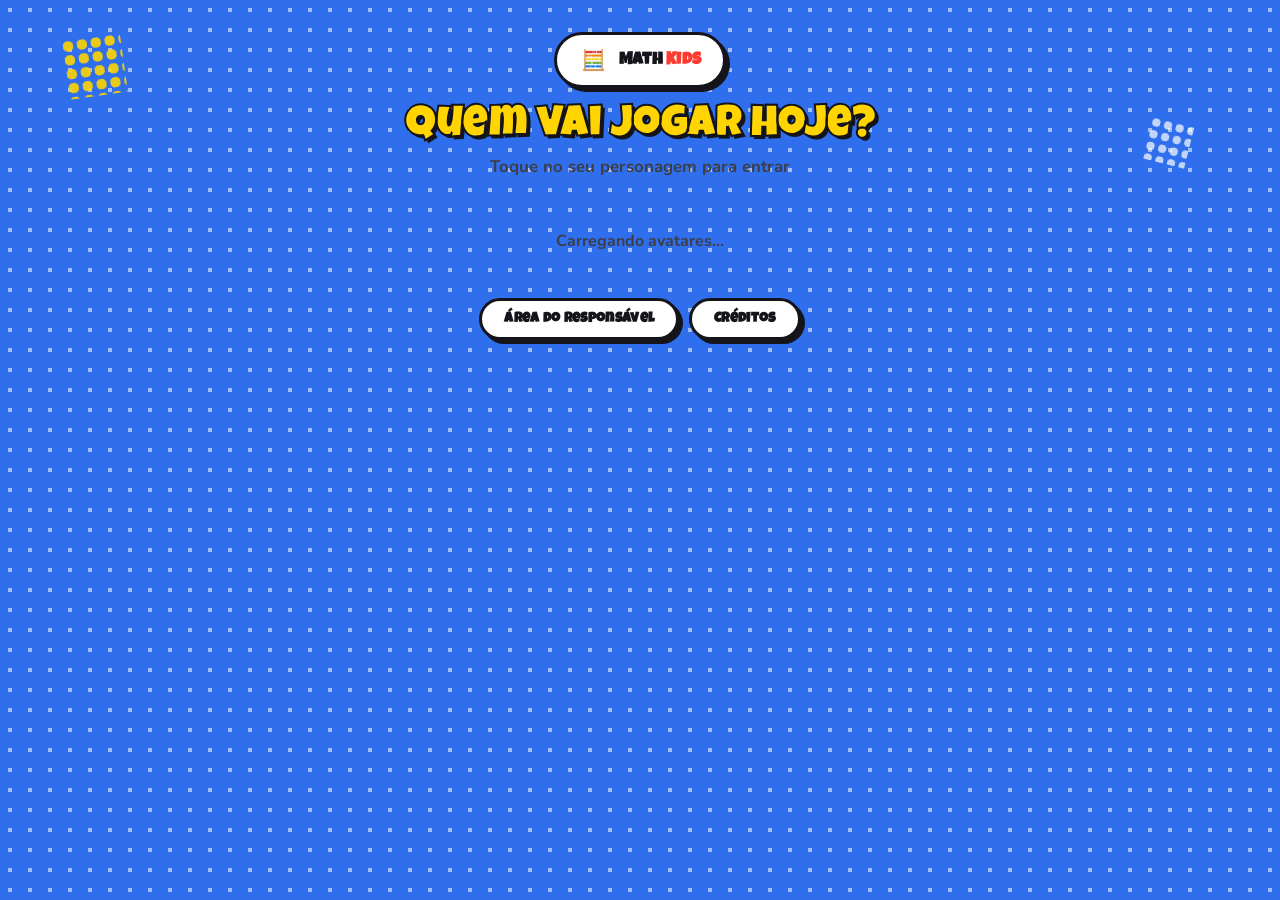
<file: index.html>
<!DOCTYPE html>
<html lang="pt-BR">
<head>
<meta charset="UTF-8">
<meta name="viewport" content="width=device-width, initial-scale=1.0, viewport-fit=cover">
<title>Math Kids — Quem vai jogar?</title>
<link rel="preconnect" href="https://fonts.googleapis.com">
<link rel="preconnect" href="https://fonts.gstatic.com" crossorigin>
<link href="https://fonts.googleapis.com/css2?family=Luckiest+Guy&family=Baloo+2:wght@500;700;800&family=Nunito:wght@600;700;800;900&display=swap" rel="stylesheet">
<link rel="stylesheet" href="css/style.css">
</head>
<body>

<div class="cloud cloud1"></div>
<div class="cloud cloud2"></div>

<header>
  <div class="logo-badge">
    <span class="icon">🧮</span>
    <span>Math <b>Kids</b></span>
  </div>
  <h1>Quem vai jogar hoje?</h1>
  <p>Toque no seu personagem para entrar</p>
</header>

<main>
  <div class="avatar-grid" id="avatarGrid" role="list">
    <!-- Avatares carregados do Supabase via script.js (sem texto livre) -->
    <p style="grid-column:1/-1; text-align:center; font-weight:700; color:var(--ink-soft);">Carregando avatares...</p>
  </div>

  <div class="helper-row">
    <button type="button" id="openRespHub">Área do responsável</button>
    <button type="button" id="openCreditos">Créditos</button>
  </div>
</main>

<!-- Overlay do teclado de PIN -->
<div class="overlay" id="pinOverlay" aria-hidden="true">
  <div class="pin-sheet" id="pinSheet" role="dialog" aria-modal="true" aria-labelledby="pinAvatarName">
    <div class="pin-sheet-header">
      <div class="avatar-face" id="pinAvatarFace"></div>
      <div class="who">
        <p>Digite seu PIN</p>
        <h2 id="pinAvatarName">—</h2>
      </div>
      <button class="close-btn" id="closePinBtn" aria-label="Fechar">✕</button>
    </div>

    <div class="pin-dots" id="pinDots">
      <span class="dot"></span><span class="dot"></span><span class="dot"></span><span class="dot"></span>
    </div>

    <p class="pin-feedback" id="pinFeedback" role="status" aria-live="polite"></p>

    <div class="keypad" id="keypad">
      <!-- gerado via JS -->
    </div>
  </div>
</div>

<!-- Tela de sucesso / transição para o menu de fases -->
<div class="success-screen" id="successScreen">
  <div class="big-face" id="successFace"></div>
  <h2 id="successText">Oi, ‑‑!</h2>
  <p>Carregando suas fases...</p>
</div>

<!-- Área do responsável: cadastro da criança + consentimento (história 3.2), nunca acessível pela criança -->
<div class="overlay" id="respOverlay" aria-hidden="true">
  <div class="pin-sheet resp-sheet" id="respSheet" role="dialog" aria-modal="true" aria-labelledby="respStepTitle">
    <div class="pin-sheet-header">
      <div class="who">
        <p class="step-eyebrow" id="respStepEyebrow">Área do responsável</p>
        <h2 class="step-title" id="respStepTitle">O que você precisa?</h2>
      </div>
      <button class="close-btn" id="closeRespBtn" aria-label="Fechar">✕</button>
    </div>

    <div class="step-progress" id="respProgress"></div>

    <div id="respStepBody"><!-- gerado via JS conforme o passo atual --></div>
  </div>
</div>

<!-- Créditos do time (Épico 5). Conteúdo gerado em js/creditos.js. -->
<div class="overlay" id="creditosOverlay" aria-hidden="true">
  <div class="pin-sheet cred-sheet" role="dialog" aria-modal="true" aria-labelledby="creditosTitulo">
    <div class="pin-sheet-header">
      <div class="who">
        <p class="step-eyebrow">Quem fez este jogo</p>
        <h2 class="step-title" id="creditosTitulo" tabindex="-1">Créditos</h2>
      </div>
      <button class="close-btn" id="closeCreditosBtn" aria-label="Fechar">✕</button>
    </div>

    <div id="creditosCorpo"><!-- gerado via JS --></div>

    <!-- A logo aparece só depois de carregar (js/creditos.js procura em img/).
         Sem o arquivo, fica o texto — nada de imagem quebrada na tela. -->
    <div class="cred-instituicao">
      <img id="credLogo" class="cred-logo" alt="Universidade Cruzeiro do Sul" hidden>
      <p class="cred-inst-linha" id="credInstFallback">
        <span class="cred-estrela">✦</span>
        Projeto acadêmico — <b>Universidade Cruzeiro do Sul</b>
      </p>
      <p class="cred-inst-linha" id="credInstLegenda" hidden>Projeto acadêmico</p>
    </div>
  </div>
</div>

<script type="module" src="js/script.js"></script>
</body>
</html>
</file>
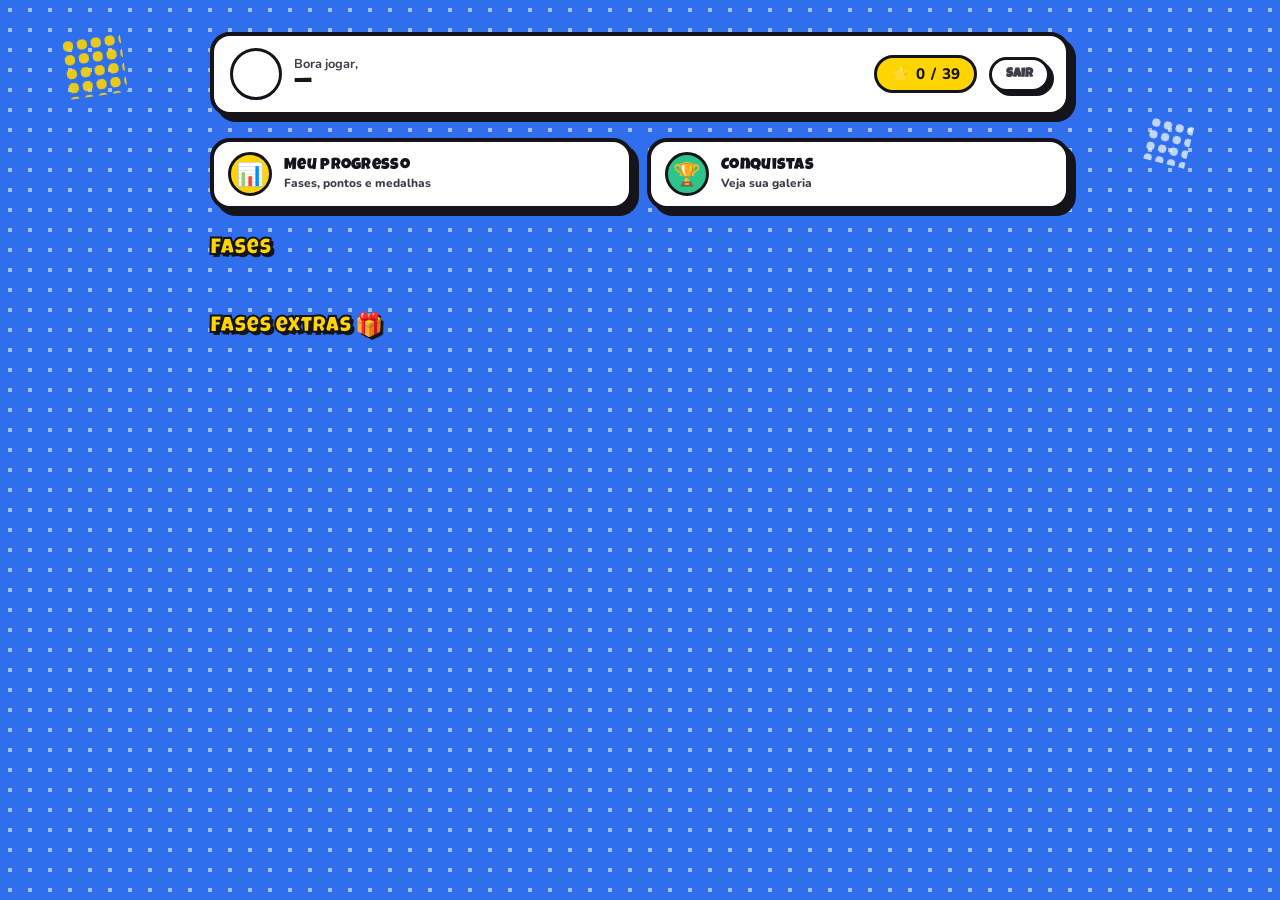
<file: jogar.html>
<!DOCTYPE html>
<html lang="pt-BR">
<head>
<meta charset="UTF-8">
<meta name="viewport" content="width=device-width, initial-scale=1.0, viewport-fit=cover">
<title>Math Kids — Suas fases</title>
<link rel="preconnect" href="https://fonts.googleapis.com">
<link rel="preconnect" href="https://fonts.gstatic.com" crossorigin>
<link href="https://fonts.googleapis.com/css2?family=Luckiest+Guy&family=Baloo+2:wght@500;700;800&family=Nunito:wght@600;700;800;900&display=swap" rel="stylesheet">
<link rel="stylesheet" href="css/style.css">
<link rel="stylesheet" href="css/jogo.css">
<link rel="stylesheet" href="css/recompensas.css">
</head>
<body>

<div class="cloud cloud1"></div>
<div class="cloud cloud2"></div>

<div class="jogo-topo">
  <div class="avatar-face" id="avatarFace"></div>
  <div class="quem">
    <p>Bora jogar,</p>
    <h1 id="avatarNome">—</h1>
  </div>
  <span class="placar-estrelas">⭐ <span id="totalEstrelas">0</span>/<span id="maxEstrelas">39</span></span>
  <button class="btn-sair" id="btnSair">Sair</button>
</div>

<!-- Épico 4: o painel "Meu progresso" é outra página; a Galeria de Conquistas
     abre como janela por cima do menu (js/galeria.js), sem sair daqui. -->
<nav class="atalhos" aria-label="Meu progresso e minhas conquistas">
  <a class="atalho progresso" href="progresso.html">
    <span class="atalho-icone" aria-hidden="true">📊</span>
    <span class="atalho-texto">
      <b>Meu progresso</b>
      <small>Fases, pontos e medalhas</small>
    </span>
  </a>
  <button type="button" class="atalho conquistas" id="btnConquistas">
    <span class="atalho-icone" aria-hidden="true">🏆</span>
    <span class="atalho-texto">
      <b>Conquistas</b>
      <small id="conquistasResumo">Veja sua galeria</small>
    </span>
    <span class="selo-nova" id="conquistasSelo" hidden>NOVA!</span>
  </button>
</nav>

<main class="mapa">
  <h2>Fases</h2>
  <div class="fases-grid" id="gridFases"></div>

  <h2>Fases extras 🎁</h2>
  <div class="fases-grid" id="gridExtras"></div>
</main>

<script type="module" src="js/jogar.js"></script>
</body>
</html>
</file>
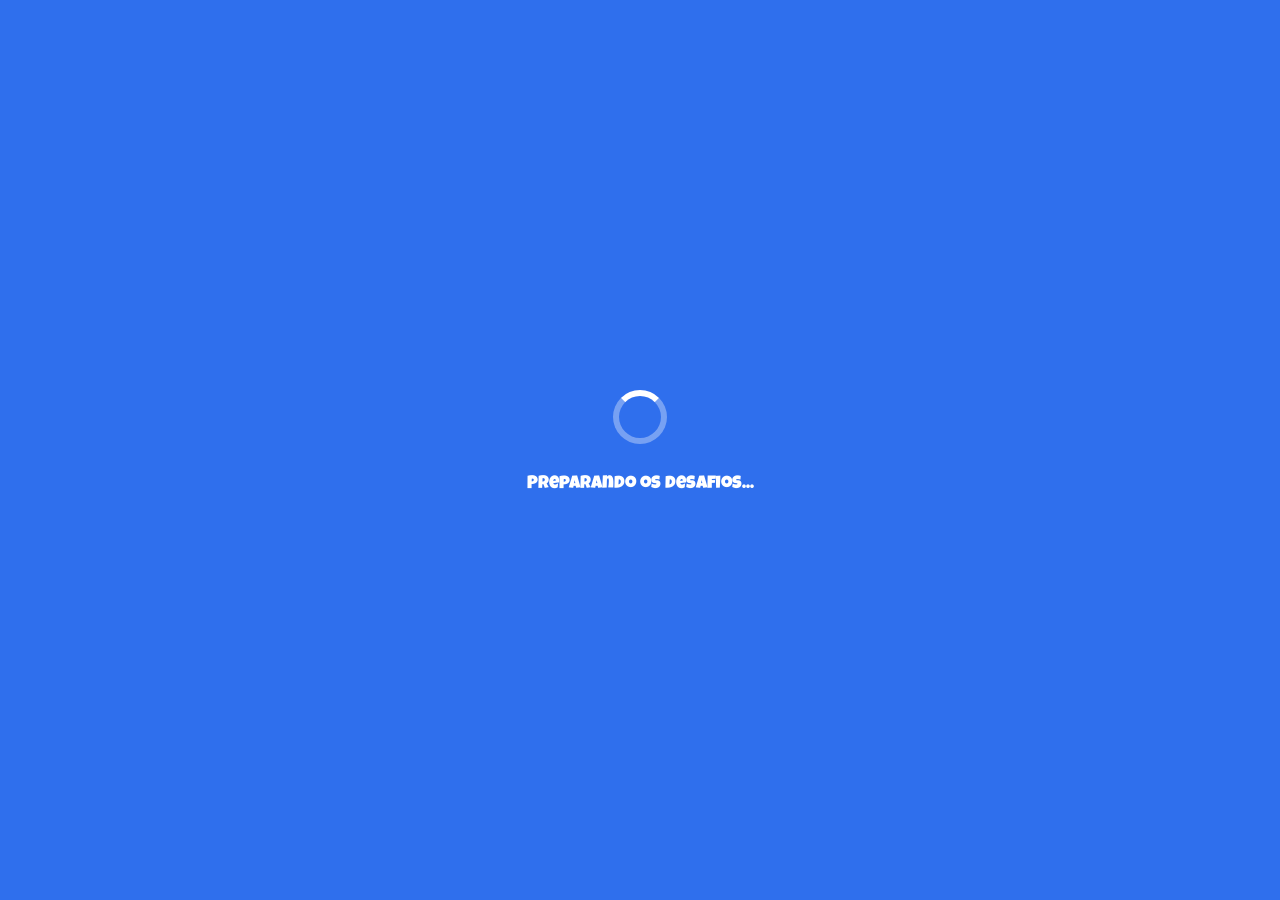
<file: partida.html>
<!DOCTYPE html>
<html lang="pt-BR">
<head>
<meta charset="UTF-8">
<meta name="viewport" content="width=device-width, initial-scale=1.0, viewport-fit=cover">
<title>Math Kids — Jogando</title>
<link rel="preconnect" href="https://fonts.googleapis.com">
<link rel="preconnect" href="https://fonts.gstatic.com" crossorigin>
<link href="https://fonts.googleapis.com/css2?family=Luckiest+Guy&family=Baloo+2:wght@500;700;800&family=Nunito:wght@600;700;800;900&display=swap" rel="stylesheet">
<link rel="stylesheet" href="css/style.css">
<link rel="stylesheet" href="css/jogo.css">
<link rel="stylesheet" href="css/recompensas.css">
</head>
<body>

<div class="cloud cloud1"></div>
<div class="cloud cloud2"></div>

<div class="carregando-tela" id="carregando">
  <div class="bola"></div>
  <p id="carregandoTexto">Preparando os desafios...</p>
</div>

<div class="hud">
  <div class="hud-linha">
    <button class="btn-voltar" id="btnVoltar" aria-label="Voltar ao mapa">←</button>
    <span class="titulo-fase" id="tituloFase">Fase</span>
    <!-- Épico 4 (história 6.6): a Galeria de Conquistas abre por cima da
         partida, sem trocar de página, e pausa o cronômetro enquanto isso. -->
    <button type="button" class="btn-trofeu" id="btnTrofeu" aria-label="Abrir a Galeria de Conquistas">🏆</button>
    <span class="chip vidas" id="chipVidas">❤❤❤</span>
  </div>
  <div class="hud-linha">
    <span class="chip pontos" id="chipPontos">⭐ <span id="pontos">0</span></span>
    <span class="chip combo" id="chipCombo" hidden>🔥 <span id="combo">0</span></span>
    <span class="chip" id="chipQuestao">1/8</span>
  </div>
  <div class="barra-progresso"><i id="barraProg"></i></div>
  <div class="barra-tempo" id="barraTempoWrap" hidden><i id="barraTempo"></i></div>
</div>

<div class="cartao-conta">
  <!-- Contexto do problema (Épico 3, história 5.3): historinha do dia a dia
       + ilustração. Fica `hidden` quando a questão não tem enunciado. -->
  <div class="contexto" id="contexto" role="group" aria-label="Enunciado do problema" hidden>
    <span class="ilustracao" id="ilustracao" aria-hidden="true"></span>
    <p class="enunciado" id="enunciado"></p>
  </div>
  <div class="conta" id="conta">— =</div>
  <div class="slots" id="slots" role="group" aria-label="Sua resposta"></div>
</div>

<div class="area-desenho">
  <!-- Duas formas de responder: desenhar na lousa ou tocar nos números.
       O teclado na tela é a alternativa pra quem ainda não desenha firme. -->
  <div class="modo-resposta" role="group" aria-label="Escolha como responder">
    <button type="button" class="modo-btn" id="btnModoDesenho" aria-pressed="true">✏️ Desenhar</button>
    <button type="button" class="modo-btn" id="btnModoTeclado" aria-pressed="false">🔢 Números</button>
  </div>

  <div class="sub-area" id="areaDesenho">
    <div class="tela-wrap" id="telaWrap">
      <canvas id="tela" width="300" height="300"
              aria-label="Lousa: escreva o número com o dedo ou o mouse"></canvas>
      <div class="guia">Escreva o número aqui com o dedo ou o mouse</div>
    </div>
    <div class="acoes-desenho">
      <button class="btn-apagar" id="btnApagar">Apagar</button>
      <button class="btn-conferir" id="btnConferir" disabled>Conferir</button>
    </div>
  </div>

  <div class="sub-area" id="areaTeclado" hidden>
    <div class="teclado-num" id="tecladoNum"><!-- teclas geradas em js/partida.js --></div>
  </div>

  <p class="aviso" id="aviso" role="status" aria-live="polite"></p>
</div>

<div class="fim-overlay" id="fimOverlay">
  <div class="fim-cartao" role="dialog" aria-modal="true" aria-labelledby="fimTitulo">
    <h2 id="fimTitulo" tabindex="-1">Fase concluída!</h2>
    <div class="fim-estrelas" id="fimEstrelas"></div>
    <!-- Épico 4: medalha da partida (6.2) e conquistas novas (6.4).
         Preenchidos em js/partida.js ao terminar a fase. -->
    <div class="fim-medalha" id="fimMedalha" hidden>
      <span class="medalha" id="fimMedalhaDesenho"></span>
      <div class="fim-medalha-texto">
        <p class="fim-medalha-nome" id="fimMedalhaNome"></p>
        <p class="fim-medalha-meta" id="fimMedalhaMeta"></p>
      </div>
    </div>
    <div class="fim-numeros" id="fimNumeros"></div>
    <div class="fim-conquistas" id="fimConquistas" role="status" aria-live="polite" hidden>
      <p class="fim-conquistas-titulo" id="fimConquistasTitulo">Nova conquista! 🎉</p>
      <ul id="fimConquistasLista"></ul>
    </div>
    <div class="fim-acoes" id="fimAcoes"></div>
    <div class="fim-atalhos">
      <button type="button" id="btnFimProgresso">📊 Meu progresso</button>
      <button type="button" id="btnFimConquistas">🏆 Conquistas</button>
    </div>
    <p class="salvo-aviso" id="salvoAviso" role="status" aria-live="polite"></p>
  </div>
</div>

<script type="module" src="js/partida.js"></script>
</body>
</html>
</file>
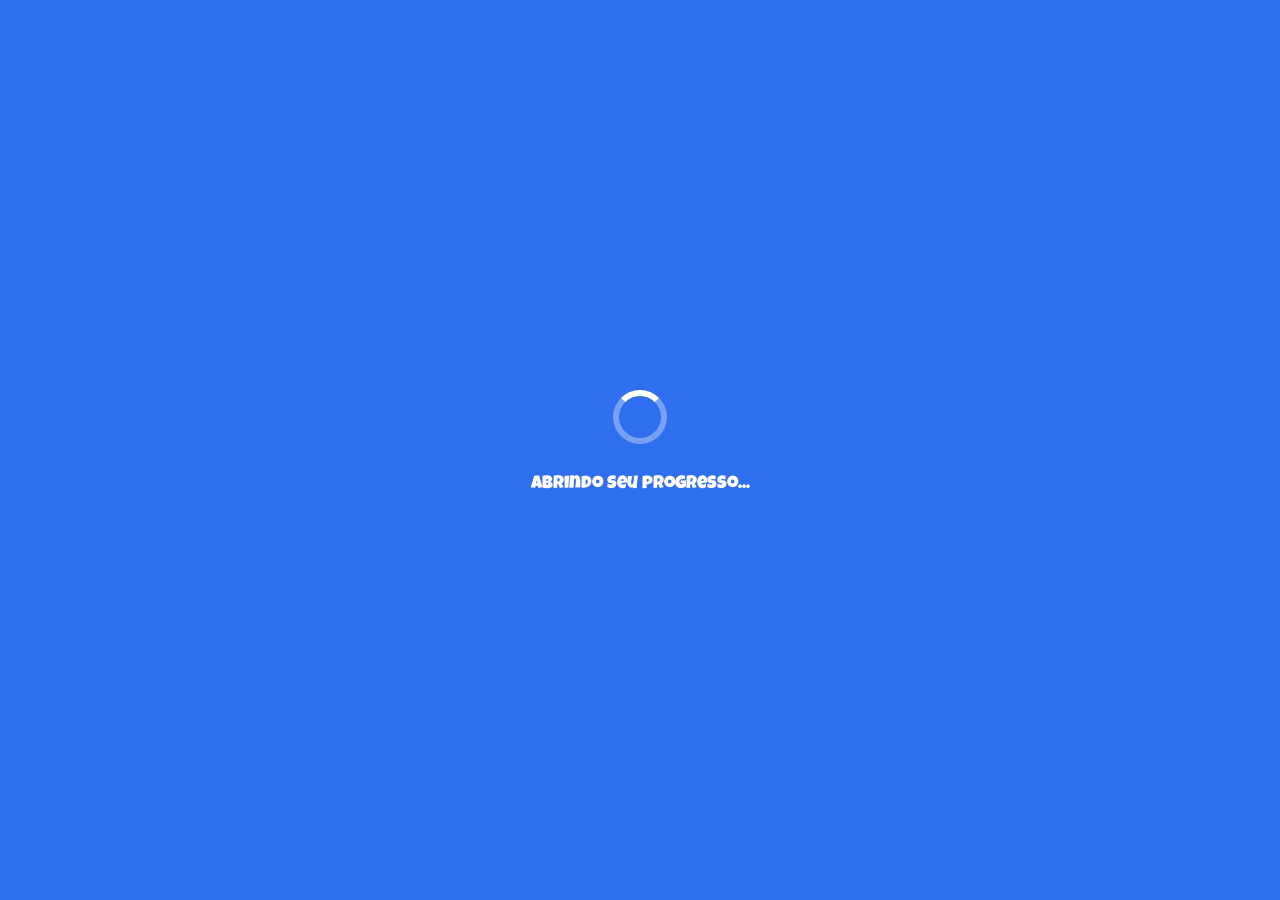
<file: progresso.html>
<!DOCTYPE html>
<html lang="pt-BR">
<head>
<meta charset="UTF-8">
<meta name="viewport" content="width=device-width, initial-scale=1.0, viewport-fit=cover">
<title>Math Kids — Meu progresso</title>
<link rel="preconnect" href="https://fonts.googleapis.com">
<link rel="preconnect" href="https://fonts.gstatic.com" crossorigin>
<link href="https://fonts.googleapis.com/css2?family=Luckiest+Guy&family=Baloo+2:wght@500;700;800&family=Nunito:wght@600;700;800;900&display=swap" rel="stylesheet">
<link rel="stylesheet" href="css/style.css">
<link rel="stylesheet" href="css/jogo.css">
<link rel="stylesheet" href="css/recompensas.css">
</head>
<body>

<div class="cloud cloud1"></div>
<div class="cloud cloud2"></div>

<div class="carregando-tela" id="carregando">
  <div class="bola"></div>
  <p>Abrindo seu progresso...</p>
</div>

<div class="jogo-topo">
  <a class="btn-voltar-mapa" href="jogar.html" aria-label="Voltar ao mapa de fases">←</a>
  <div class="avatar-face" id="avatarFace"></div>
  <div class="quem">
    <p>Meu progresso</p>
    <h1 id="avatarNome">—</h1>
  </div>
  <span class="placar-estrelas">⭐ <span id="totalEstrelas">0</span>/<span id="maxEstrelas">39</span></span>
</div>

<!-- Épico 4 (histórias 6.5 e 6.7): o painel da criança. Três blocos — fases,
     pontos e recompensas — só com barra, moeda, estrela e medalha: nenhuma
     tabela e nenhum gráfico técnico. Tudo é preenchido em js/painel.js com
     UMA ida ao banco (painel_progresso). Fica `hidden` até os dados
     chegarem, e é ao aparecer que as animações de entrada rodam. -->
<main class="painel" id="painel" hidden>

  <section class="bloco bloco-fases" aria-labelledby="tituloFases">
    <div class="bloco-topo">
      <span class="bloco-icone" aria-hidden="true">🗺️</span>
      <h2 id="tituloFases">Minhas fases</h2>
    </div>
    <p class="bloco-destaque" id="fasesDestaque"><b id="fasesFeitas">0</b> de <span id="fasesTotal">13</span> fases concluídas</p>
    <div class="barra-grande" id="barraFases" role="progressbar" aria-labelledby="tituloFases"><i></i></div>
    <ul class="trilha" id="trilha"></ul>
    <a class="botao-continuar" id="btnContinuar" href="jogar.html">Ir para o mapa de fases ➡</a>
  </section>

  <section class="bloco bloco-pontos" aria-labelledby="tituloPontos">
    <div class="bloco-topo">
      <span class="bloco-icone" aria-hidden="true">🪙</span>
      <h2 id="tituloPontos">Meus pontos</h2>
    </div>
    <p class="pontos-total"><b id="pontosTotal">0</b> pontos</p>
    <div class="moedas" id="moedas" role="img" aria-label="Nenhuma moeda ainda"></div>
    <p class="moedas-legenda" id="moedasLegenda"></p>

    <div class="objetivo" id="objetivoPontos" hidden>
      <p class="objetivo-titulo">Próximo objetivo: <b id="objetivoNome"></b></p>
      <div class="barra-grande pontos" id="barraObjetivo" role="progressbar" aria-labelledby="objetivoNome"><i></i></div>
      <p class="objetivo-quanto" id="objetivoQuanto"></p>
    </div>

    <h3 id="tituloEstrelas">Minhas estrelas <span id="estrelasQuanto"></span></h3>
    <div class="barra-grande estrelas" id="barraEstrelas" role="progressbar" aria-labelledby="tituloEstrelas"><i></i></div>
  </section>

  <section class="bloco bloco-recompensas" aria-labelledby="tituloRecompensas">
    <div class="bloco-topo">
      <span class="bloco-icone" aria-hidden="true">🏅</span>
      <h2 id="tituloRecompensas">Minhas recompensas</h2>
    </div>
    <div class="medalheiro" id="medalheiro"></div>
    <p class="bloco-recado" id="recadoMedalhas" hidden></p>

    <h3>Galeria de Conquistas <span id="conquistasQuanto"></span></h3>
    <div id="galeria"></div>
    <p class="bloco-recado" id="recadoConquistas" hidden></p>
  </section>

  <p class="painel-rodape" id="painelRodape" hidden>Mostrando o que está salvo neste dispositivo.</p>
</main>

<script type="module" src="js/painel.js"></script>
</body>
</html>
</file>
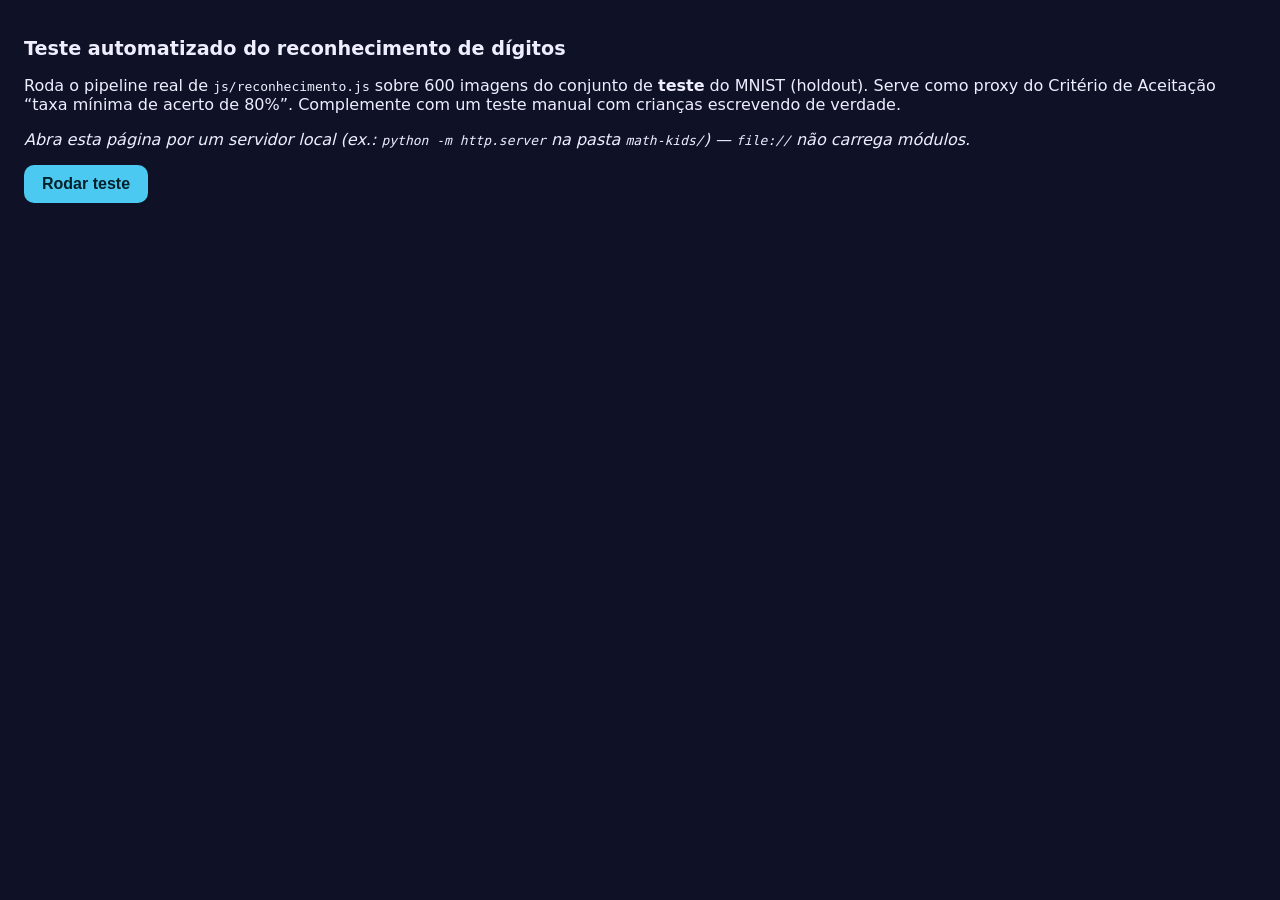
<file: testar-reconhecimento.html>
<!DOCTYPE html>
<html lang="pt-BR">
<head>
<meta charset="UTF-8">
<meta name="viewport" content="width=device-width, initial-scale=1.0">
<title>Math Kids — Teste do reconhecimento (Critério: ≥ 80%)</title>
<style>
  body{ font-family: system-ui, sans-serif; margin:0; padding:24px; background:#0f1226; color:#eef; }
  h1{ font-size:1.2rem; }
  button{ font-size:1rem; padding:10px 18px; border-radius:10px; border:0; background:#4CC9F0; color:#04202a; font-weight:800; cursor:pointer; }
  .resultado{ margin-top:18px; font-size:1.05rem; line-height:1.7; }
  .grande{ font-size:2.4rem; font-weight:900; }
  .pass{ color:#7ED957; } .fail{ color:#FF6F91; }
  table{ border-collapse:collapse; margin-top:14px; }
  td,th{ border:1px solid #334; padding:4px 10px; text-align:center; font-variant-numeric:tabular-nums; }
  #erros{ display:flex; flex-wrap:wrap; gap:8px; margin-top:14px; }
  #erros figure{ margin:0; background:#1b1f3a; padding:6px; border-radius:8px; font-size:.72rem; text-align:center; }
  #erros canvas{ image-rendering:pixelated; width:56px; height:56px; background:#fff; border-radius:4px; }
  .barra{ height:10px; background:#334; border-radius:6px; overflow:hidden; max-width:420px; }
  .barra i{ display:block; height:100%; background:#7ED957; }
</style>
</head>
<body>
<h1>Teste automatizado do reconhecimento de dígitos</h1>
<p>Roda o pipeline real de <code>js/reconhecimento.js</code> sobre 600 imagens do
conjunto de <b>teste</b> do MNIST (holdout). Serve como proxy do Critério de
Aceitação “taxa mínima de acerto de 80%”. Complemente com um teste manual com
crianças escrevendo de verdade.</p>
<p><em>Abra esta página por um servidor local (ex.: <code>python -m http.server</code> na pasta <code>math-kids/</code>) — <code>file://</code> não carrega módulos.</em></p>
<button id="rodar">Rodar teste</button>
<div class="resultado" id="saida"></div>
<div id="erros"></div>

<script type="module">
import { criarReconhecedor } from "../js/reconhecimento.js";

const saida = document.getElementById("saida");
const errosEl = document.getElementById("erros");

function canvasDaAmostra(bytes, off, lado){
  // 28x28 -> canvas 300x300, dígito escuro sobre fundo transparente
  const peq = document.createElement("canvas");
  peq.width = lado; peq.height = lado;
  const pc = peq.getContext("2d");
  const img = pc.createImageData(lado, lado);
  for (let i = 0; i < lado * lado; i++){
    img.data[i*4] = img.data[i*4+1] = img.data[i*4+2] = 0;
    img.data[i*4+3] = bytes[off + i];
  }
  pc.putImageData(img, 0, 0);
  const g = document.createElement("canvas");
  g.width = 300; g.height = 300;
  const gc = g.getContext("2d");
  gc.imageSmoothingEnabled = true;
  gc.imageSmoothingQuality = "high";
  gc.drawImage(peq, 0, 0, 300, 300);
  return g;
}

function mini(bytes, off, lado){
  const c = document.createElement("canvas");
  c.width = lado; c.height = lado;
  const cc = c.getContext("2d");
  const img = cc.createImageData(lado, lado);
  for (let i = 0; i < lado*lado; i++){
    const v = 255 - bytes[off+i];
    img.data[i*4] = img.data[i*4+1] = img.data[i*4+2] = v;
    img.data[i*4+3] = 255;
  }
  cc.putImageData(img, 0, 0);
  return c;
}

document.getElementById("rodar").addEventListener("click", async () => {
  document.getElementById("rodar").disabled = true;
  saida.innerHTML = "Carregando modelo e amostras...";
  errosEl.innerHTML = "";

  const [rec, amostras] = await Promise.all([
    criarReconhecedor("../js/modelo-mnist.json"),
    fetch("amostras-teste.json").then(r => r.json()),
  ]);

  const bytes = Uint8Array.from(atob(amostras.dados_b64), c => c.charCodeAt(0));
  const lado = amostras.lado, n = amostras.n;
  const labels = amostras.labels;

  let acertos = 0, incertos = 0, incertosCertos = 0;
  const porDigito = Array.from({ length: 10 }, () => ({ ok: 0, total: 0 }));
  let mostrados = 0;

  for (let k = 0; k < n; k++){
    const alvo = Number(labels[k]);
    const r = rec.classificar(canvasDaAmostra(bytes, k * lado * lado, lado));
    porDigito[alvo].total++;
    const acertou = r.digito === alvo;
    if (acertou){ acertos++; porDigito[alvo].ok++; }
    if (r.incerto){ incertos++; if (acertou) incertosCertos++; }
    if (!acertou && mostrados < 40){
      mostrados++;
      const fig = document.createElement("figure");
      fig.appendChild(mini(bytes, k * lado * lado, lado));
      const cap = document.createElement("figcaption");
      cap.textContent = `era ${alvo} · leu ${r.digito}` + (r.incerto ? " (?)" : "");
      fig.appendChild(cap);
      errosEl.appendChild(fig);
    }
    if (k % 60 === 0) saida.innerHTML = `Processando ${k}/${n}...`;
  }

  const taxa = acertos / n;
  const passou = taxa >= 0.80;
  const linhas = porDigito.map((d, i) =>
    `<tr><td>${i}</td><td>${d.ok}/${d.total}</td><td>${(100*d.ok/d.total).toFixed(1)}%</td></tr>`).join("");

  saida.innerHTML = `
    <div class="grande ${passou ? "pass" : "fail"}">${(taxa*100).toFixed(1)}% &nbsp; ${passou ? "PASSOU ✅" : "ABAIXO DE 80% ❌"}</div>
    <div class="barra"><i style="width:${(taxa*100).toFixed(1)}%; background:${passou ? "#7ED957" : "#FF6F91"}"></i></div>
    <p>${acertos} de ${n} corretos. Critério de aceitação: ≥ 80%.</p>
    <p>Sinalizados como “incerto” (o jogo pede pra reescrever): ${incertos}
       ${incertos ? `— desses, ${incertosCertos} o modelo teria acertado mesmo assim.` : ""}</p>
    <table><thead><tr><th>dígito</th><th>acertos</th><th>%</th></tr></thead><tbody>${linhas}</tbody></table>
    <p style="margin-top:10px">Abaixo, alguns erros (imagem real · leitura do modelo):</p>
  `;
  document.getElementById("rodar").disabled = false;
});
</script>
</body>
</html>
</file>
<file: css/style.css>
:root{
    --paper:#FFF7E0;
    --pop-blue:#2F6FED;
    --pop-blue-dark:#1E4FC4;
    --ink:#14141A;
    --ink-soft:#3D3D46;
    --sun:#FFD400;
    --sun-dark:#E0B400;
    --coral:#FF3B30;
    --mint:#2BC48A;
    --mint-dark:#1F9C6D;
    --error:#FF3B30;
    --card:#FFFFFF;
    --border-w:4px;
    --card-shadow: 6px 6px 0 var(--ink);
    --card-shadow-sm: 4px 4px 0 var(--ink);
    --radius-lg: 20px;
    --radius-md: 14px;
    --display: 'Luckiest Guy', 'Baloo 2', cursive;
    --body: 'Nunito', sans-serif;
  }

  *{box-sizing:border-box;}
  html,body{height:100%;}
  body{
    margin:0;
    font-family:var(--body);
    color:var(--ink);
    background-color: var(--pop-blue);
    background-image:
      radial-gradient(rgba(255,255,255,0.55) 2.5px, transparent 2.5px);
    background-size: 20px 20px;
    min-height:100%;
    display:flex;
    flex-direction:column;
    align-items:center;
    padding: 32px 20px 60px;
    overflow-x:hidden;
  }

  /* Rajadas de pontos estilo quadrinho — decoração, sem imagens externas */
  .cloud{
    position:absolute;
    width: 60px; height:60px;
    background-image: radial-gradient(var(--sun) 5px, transparent 5.5px);
    background-size: 14px 14px;
    opacity:0.9;
    transform: rotate(-8deg);
  }
  .cloud::before, .cloud::after{ content:none; }
  .cloud1{ top:36px; left:5%; }
  .cloud2{ width:44px; height:44px; top:120px; right:7%; transform: rotate(14deg); background-image: radial-gradient(#fff 4px, transparent 4.5px); background-size:12px 12px; opacity:0.7; }

  header{
    text-align:center;
    margin-bottom: 28px;
    position:relative;
    z-index:1;
  }

  .logo-badge{
    display:inline-flex;
    align-items:center;
    gap:10px;
    background:var(--card);
    border: 3px solid var(--ink);
    padding:10px 22px;
    border-radius:999px;
    box-shadow: var(--card-shadow-sm);
    margin-bottom:18px;
  }
  .logo-badge .icon{
    width:30px; height:30px;
    display:flex; align-items:center; justify-content:center;
    font-size:20px;
  }
  .logo-badge span{
    font-family:var(--display);
    font-weight:800;
    font-size:1.05rem;
    letter-spacing:0.3px;
    color:var(--ink);
  }
  .logo-badge b{ color:var(--coral); }

  h1{
    font-family:var(--display);
    font-weight:800;
    font-size: clamp(1.8rem, 5vw, 2.7rem);
    margin: 0 0 6px;
    color: var(--sun);
    -webkit-text-stroke: 2px var(--ink);
    text-shadow: 3px 3px 0 var(--ink);
    letter-spacing: 0.5px;
  }
  header p{
    margin:0;
    color:var(--ink-soft);
    font-weight:700;
    font-size:1.05rem;
  }

  /* ---------- Seleção de avatar ---------- */
  main{
    width:100%;
    max-width: 760px;
    position:relative;
    z-index:1;
  }

  .avatar-grid{
    display:grid;
    grid-template-columns: repeat(3, 1fr);
    gap: 18px;
    margin-top: 8px;
  }
  @media (max-width:480px){
    .avatar-grid{ grid-template-columns: repeat(2, 1fr); gap:14px; }
  }

  .avatar-card{
    background:var(--card);
    border: var(--border-w) solid var(--ink);
    border-radius:var(--radius-lg);
    padding: 18px 10px 14px;
    box-shadow: var(--card-shadow);
    cursor:pointer;
    display:flex;
    flex-direction:column;
    align-items:center;
    gap:10px;
    transition: transform .15s ease, box-shadow .15s ease;
    font-family:var(--body);
    -webkit-tap-highlight-color: transparent;
    min-height: 44px;
  }
  .avatar-card:hover{ transform: translate(-3px,-3px); box-shadow: 9px 9px 0 var(--ink); }
  .avatar-card:active{ transform: translate(2px,2px); box-shadow: 2px 2px 0 var(--ink); }
  .avatar-card:focus-visible{ outline: 3px solid var(--pop-blue); outline-offset: 3px; }

  .avatar-face{
    width: 76px; height: 76px;
    border-radius:50%;
    border: 3px solid var(--ink);
    display:flex; align-items:center; justify-content:center;
    animation: bob 3.6s ease-in-out infinite;
  }
  .avatar-item:nth-child(3n+2) .avatar-face{ animation-delay: .3s; }
  .avatar-item:nth-child(3n+3) .avatar-face{ animation-delay: .6s; }
  .avatar-item:nth-child(6n+4) .avatar-face{ animation-delay: .9s; }
  .avatar-item:nth-child(6n+5) .avatar-face{ animation-delay: 1.2s; }
  .avatar-item:nth-child(6n+6) .avatar-face{ animation-delay: 1.5s; }

  /* Cada avatar é um item da grade com dois botões irmãos: o cartão (entrar)
     e o ✕ (excluir). O item é quem ocupa a célula; o cartão o preenche. */
  .avatar-item{ position:relative; display:flex; }
  .avatar-item .avatar-card{ flex:1; min-width:0; }

  /* ✕ de excluir: aparece só com o mouse em cima do avatar, ou quando o foco
     do teclado chega nele. Em tela de toque não existe "passar o mouse",
     então ali ele nunca aparece — no tablet a exclusão fica na Área do
     responsável. Escondido, ele também não recebe clique: um toque no canto
     do cartão não pode abrir a exclusão por acidente. */
  .avatar-excluir{
    position:absolute; top:-12px; right:-12px; z-index:2;
    width:36px; height:36px; padding:0; border-radius:50%;
    border: 3px solid var(--ink); background:#E5484D; color:#fff;
    font-size:1rem; font-weight:900; line-height:1; cursor:pointer;
    box-shadow: 3px 3px 0 var(--ink);
    opacity:0; pointer-events:none; transform: scale(.6);
    transition: opacity .12s ease, transform .12s ease;
    -webkit-tap-highlight-color: transparent;
  }
  @media (hover:hover) and (pointer:fine){
    .avatar-item:hover .avatar-excluir{ opacity:1; pointer-events:auto; transform: scale(1); }
  }
  .avatar-card:focus-visible + .avatar-excluir,
  .avatar-excluir:focus-visible{ opacity:1; pointer-events:auto; transform: scale(1); }
  .avatar-item .avatar-excluir:hover{ transform: scale(1.12); }
  .avatar-item .avatar-excluir:active{ transform: scale(.95); box-shadow: 0 0 0 var(--ink); }
  .avatar-excluir:focus-visible{ outline: 3px solid var(--pop-blue); outline-offset: 2px; }

  @keyframes bob{
    0%,100%{ transform: translateY(0) rotate(0deg); }
    50%{ transform: translateY(-6px) rotate(-3deg); }
  }

  .avatar-face svg{ width:100%; height:100%; }

  .avatar-name{
    font-family:var(--display);
    font-weight:700;
    font-size:1.05rem;
    letter-spacing:0.3px;
    color:var(--ink);
  }

  .avatar-status{
    font-size:0.72rem;
    font-weight:800;
    color:var(--ink);
    background:var(--sun);
    border: 2px solid var(--ink);
    padding:3px 10px;
    border-radius:999px;
    transform: rotate(-2deg);
  }

  .helper-row{
    text-align:center;
    margin-top: 30px;
    display:flex;
    flex-wrap:wrap;
    gap:10px;
    justify-content:center;
  }
  .helper-row button{
    background:var(--card);
    border: 3px solid var(--ink);
    border-radius: 999px;
    box-shadow: var(--card-shadow-sm);
    color:var(--ink);
    font-family:var(--display);
    font-weight:700;
    font-size:0.9rem;
    letter-spacing:0.3px;
    cursor:pointer;
    padding:11px 22px;
    transition: transform .12s ease, box-shadow .12s ease;
  }
  .helper-row button:hover{ transform: translate(-2px,-2px); box-shadow: 6px 6px 0 var(--ink); }
  .helper-row button:active{ transform: translate(2px,2px); box-shadow: 1px 1px 0 var(--ink); }

  /* ---------- Overlay PIN ---------- */
  .overlay{
    position:fixed;
    inset:0;
    background: rgba(20,20,26,0.55);
    display:flex;
    align-items:flex-end;
    justify-content:center;
    z-index:20;
    opacity:0;
    pointer-events:none;
    transition: opacity .22s ease;
    padding: 0;
  }
  .overlay.open{ opacity:1; pointer-events:auto; }
  @media (min-width:640px){
    .overlay{ align-items:center; }
  }

  .pin-sheet{
    background:var(--card);
    width:100%;
    max-width: 420px;
    border: var(--border-w) solid var(--ink);
    border-bottom:none;
    border-radius: 28px 28px 0 0;
    padding: 26px 26px 34px;
    transform: translateY(24px);
    transition: transform .25s ease;
    box-shadow: -8px -8px 0 rgba(20,20,26,0.12);
  }
  @media (min-width:640px){
    .pin-sheet{ border-radius: var(--radius-lg); border-bottom: var(--border-w) solid var(--ink); transform: translateY(0) scale(0.96); box-shadow: var(--card-shadow); }
  }
  .overlay.open .pin-sheet{ transform: translateY(0) scale(1); }

  .pin-sheet-header{
    display:flex;
    align-items:center;
    gap:14px;
    margin-bottom: 18px;
  }
  .pin-sheet-header .avatar-face{ width:56px; height:56px; animation:none; }
  .pin-sheet-header .who{ flex:1; }
  .pin-sheet-header .who p{ margin:0; color:var(--ink-soft); font-weight:700; font-size:0.85rem; }
  .pin-sheet-header .who h2{ margin:2px 0 0; font-family:var(--display); font-size:1.25rem; }
  .close-btn{
    border: 2px solid var(--ink); background:var(--sun); width:38px; height:38px; border-radius:50%;
    font-size:1.1rem; cursor:pointer; color:var(--ink); line-height:1; font-weight:800;
  }
  .close-btn:focus-visible{ outline: 3px solid var(--pop-blue); }

  .pin-dots{
    display:flex;
    justify-content:center;
    gap: 16px;
    margin: 6px 0 22px;
  }
  .pin-dots .dot{
    width:20px; height:20px;
    border-radius:50%;
    border: 3px solid var(--ink);
    background:#fff;
    transition: all .15s ease;
  }
  .pin-dots .dot.filled{ background:var(--coral); }
  .pin-sheet.shake .pin-dots .dot.filled{ background:var(--error); }

  .pin-feedback{
    text-align:center;
    min-height: 22px;
    font-weight:800;
    font-size:0.92rem;
    margin-bottom: 10px;
    color:var(--mint-dark);
  }
  .pin-feedback.error{ color:var(--error); }

  .keypad{
    display:grid;
    grid-template-columns: repeat(3, 1fr);
    gap: 12px;
  }
  .key{
    font-family:var(--display);
    font-weight:700;
    font-size:1.35rem;
    padding: 16px 0;
    border-radius: var(--radius-md);
    border: 3px solid var(--ink);
    background:#fff;
    color:var(--ink);
    cursor:pointer;
    box-shadow: 3px 3px 0 var(--ink);
    transition: transform .1s ease, box-shadow .1s ease, background .15s ease;
    min-height:44px;
  }
  .key:active{ transform: translate(3px,3px); box-shadow: 0 0 0 var(--ink); background:#F0F0F5; }
  .key:focus-visible{ outline: 3px solid var(--pop-blue); outline-offset: 2px; }
  .key.action{ background:transparent; border-color:transparent; box-shadow:none; color:var(--ink-soft); font-size:1.1rem; }
  .key.action:active{ transform:none; box-shadow:none; background:transparent; }
  .key.ok{
    background: var(--mint);
    color:#fff;
  }
  .key.ok:disabled{ opacity:0.45; cursor:not-allowed; }

  @keyframes shakeAnim{
    10%,90%{ transform: translateX(-1px); }
    20%,80%{ transform: translateX(3px); }
    30%,50%,70%{ transform: translateX(-7px); }
    40%,60%{ transform: translateX(7px); }
  }
  .pin-sheet.shake{ animation: shakeAnim .5s; }

  /* ---------- Área do responsável (cadastro / recuperação de PIN) ---------- */
  .resp-sheet{ max-width: 460px; }

  .step-progress{
    display:flex; justify-content:center; gap:8px; margin: 4px 0 18px;
  }
  .step-progress .seg{ width:26px; height:6px; border-radius:999px; background:#fff; border:2px solid var(--ink); }
  .step-progress .seg.done{ background:var(--mint); }
  .step-progress .seg.current{ background:var(--sun); }

  .step-eyebrow{
    font-size:0.75rem; font-weight:800; letter-spacing:0.4px;
    color:var(--ink-soft); text-transform:uppercase; margin:0;
  }
  .step-title{ font-family:var(--display); font-size:1.25rem; margin:2px 0 0; }

  .option-card{
    display:flex; align-items:center; gap:14px; width:100%; text-align:left;
    background:#fff; border: 3px solid var(--ink); border-radius:var(--radius-md);
    padding:16px; margin-bottom:12px; cursor:pointer; font-family:var(--body);
    box-shadow: var(--card-shadow-sm);
    transition: transform .12s ease, box-shadow .12s ease, background .12s ease; min-height:44px;
  }
  .option-card:hover{ background: #FFF6C9; transform: translate(-2px,-2px); box-shadow: 6px 6px 0 var(--ink); }
  .option-card:active{ transform: translate(2px,2px); box-shadow: 1px 1px 0 var(--ink); }
  .option-card:focus-visible{ outline: 3px solid var(--pop-blue); outline-offset:2px; }
  .option-card .emoji{ font-size:1.8rem; }
  .option-card strong{ display:block; font-family:var(--display); font-size:1rem; }
  .option-card .sub{ display:block; color:var(--ink-soft); font-size:0.82rem; font-weight:600; margin-top:2px; }

  .field-group{ margin-bottom:14px; }
  .field-group label{ display:block; font-weight:800; font-size:0.85rem; color:var(--ink-soft); margin-bottom:6px; }
  .field-group input[type="text"]{
    width:100%; padding:13px 14px; border-radius:var(--radius-md);
    border: 3px solid var(--ink); font-family:var(--body); font-size:1rem;
    background:#fff; color:var(--ink);
  }
  .field-group input:focus{ outline:none; border-color:var(--pop-blue); }

  .consent-box{
    background:#fff; border: 2px dashed var(--ink); border-radius:var(--radius-md); padding:14px 16px;
    font-size:0.85rem; color:var(--ink-soft); line-height:1.5; margin-bottom:16px;
    max-height:150px; overflow-y:auto;
  }
  .consent-check{ display:flex; align-items:flex-start; gap:10px; margin-bottom:18px; cursor:pointer; }
  .consent-check input{ width:20px; height:20px; margin-top:2px; accent-color: var(--mint); flex-shrink:0; }
  .consent-check span{ font-size:0.88rem; font-weight:700; }

  .avatar-pick-grid{ display:grid; grid-template-columns: repeat(3, 1fr); gap:12px; margin-bottom:16px; }
  .avatar-pick{
    background:#fff; border: 3px solid var(--ink); border-radius:var(--radius-md);
    padding:12px 6px; display:flex; flex-direction:column; align-items:center; gap:6px;
    cursor:pointer; font-family:var(--body); min-height:44px;
    box-shadow: 3px 3px 0 var(--ink);
    transition: transform .12s ease, box-shadow .12s ease, background .12s ease;
  }
  .avatar-pick .avatar-face{ width:48px; height:48px; animation:none; border-width:2px; }
  .avatar-pick span{ font-size:0.8rem; font-weight:700; }
  .avatar-pick.selected{ background:#FFF6C9; transform: translate(-2px,-2px); box-shadow: 6px 6px 0 var(--ink); }
  .avatar-pick:focus-visible{ outline:3px solid var(--pop-blue); }

  .step-actions{ display:flex; gap:10px; margin-top:6px; }
  .btn{
    flex:1; padding:14px; border-radius:var(--radius-md); border: 3px solid var(--ink);
    font-family:var(--display); font-weight:700; font-size:0.96rem; cursor:pointer; min-height:44px;
    box-shadow: 4px 4px 0 var(--ink);
    transition: transform .1s ease, box-shadow .1s ease;
  }
  .btn:active{ transform: translate(3px,3px); box-shadow: 0 0 0 var(--ink); }
  .btn.primary{ background:var(--mint); color:#fff; }
  .btn.primary:disabled{ opacity:0.45; cursor:not-allowed; }
  .btn.danger{ background:#E5484D; color:#fff; }
  .btn.danger:disabled{ opacity:0.45; cursor:not-allowed; }
  .btn.ghost{ background:#fff; color:var(--ink-soft); flex:0 0 auto; padding:14px 18px; box-shadow: 3px 3px 0 var(--ink); }

  .mini-keypad-wrap .keypad{ margin-top:4px; }

  /* ---------- Tela de sucesso (placeholder de transição p/ o menu de fases) ---------- */
  .success-screen{
    position:fixed; inset:0;
    background:
      repeating-conic-gradient(from 0deg, #FFE24D 0deg 14deg, #FFC300 14deg 28deg);
    display:flex; flex-direction:column; align-items:center; justify-content:center;
    text-align:center; gap:14px; z-index:30;
    opacity:0; pointer-events:none; transition: opacity .3s ease;
  }
  .success-screen.open{ opacity:1; pointer-events:auto; }
  .success-screen .big-face{
    width:130px; height:130px; animation: pop .6s ease;
    background:#fff; border-radius:50%; border: 5px solid var(--ink);
    box-shadow: var(--card-shadow); padding:6px;
  }
  @keyframes pop{ 0%{transform:scale(0.4) rotate(-10deg); opacity:0;} 60%{transform:scale(1.08) rotate(4deg);} 100%{transform:scale(1) rotate(0);} }
  .success-screen h2{
    font-family:var(--display); font-size:2.1rem; margin:0; color:var(--card);
    -webkit-text-stroke: 2px var(--ink);
    text-shadow: 3px 3px 0 var(--ink);
  }
  .success-screen p{
    color:var(--ink); font-weight:800; margin:0; max-width:280px;
    background:#fff; border:2px solid var(--ink); border-radius:999px; padding:6px 16px;
  }

  .visually-hidden{
    position:absolute; width:1px; height:1px; overflow:hidden;
    clip:rect(0 0 0 0); white-space:nowrap;
  }

  /* Título que recebe foco por JS só pra levar o leitor de tela pro diálogo.
     Não é clicável nem alcançável por Tab, então o anel de foco só polui. */
  [tabindex="-1"]:focus{ outline:none; }

  /* ---------- Créditos do time (Épico 5) ---------- */
  .cred-sheet{ max-height: 88vh; overflow-y:auto; }
  .cred-grupo{ margin-bottom: 18px; }
  .cred-papel{
    display:flex; align-items:center; gap:10px;
    font-family:var(--display); font-size:1rem; color:var(--ink);
    margin:0 0 8px; letter-spacing:.3px;
  }
  .cred-emoji{
    width:34px; height:34px; border-radius:50%; border:3px solid var(--ink);
    display:flex; align-items:center; justify-content:center; font-size:1rem; flex-shrink:0;
  }
  .cred-lista{
    list-style:none; margin:0; padding:0;
    display:flex; flex-wrap:wrap; gap:8px;
  }
  .cred-lista li{
    background:#fff; border:3px solid var(--ink); border-radius:999px;
    box-shadow: var(--card-shadow-sm);
    padding:7px 15px; font-weight:800; font-size:.9rem; color:var(--ink);
  }
  .cred-instituicao{
    margin: 6px 0 0; padding-top:16px; border-top:3px dashed #DADAE2;
    display:flex; flex-direction:column; align-items:center; gap:8px;
  }
  .cred-inst-linha{
    margin:0; text-align:center; font-weight:700; font-size:.85rem; color:var(--ink-soft);
    display:flex; align-items:center; justify-content:center; gap:8px; flex-wrap:wrap;
  }
  .cred-inst-linha[hidden]{ display:none; }
  .cred-instituicao b{ color:var(--ink); }
  .cred-estrela{ color:var(--sun); font-size:1.1rem; -webkit-text-stroke:1px var(--ink); }
  /* a logo se ajusta sozinha à largura do cartão, sem esticar */
  .cred-logo{
    display:block; max-width:min(230px, 70%); height:auto; max-height:76px;
    object-fit:contain;
  }
  .cred-logo[hidden]{ display:none; }

  @media (prefers-reduced-motion: reduce){
    .avatar-face, .pin-sheet.shake, .success-screen .big-face{ animation:none !important; }
    * { transition-duration: 0.01ms !important; }
  }
</file>
<file: css/jogo.css>
/*
  =========================================================================
  Math Kids — Estilos das telas de jogo (menu de fases + partida)
  Reaproveita as variáveis e o visual "quadrinho" de css/style.css.
  =========================================================================
*/

/* ---------- Cabeçalho comum do jogo ---------- */
.jogo-topo{
  width:100%; max-width: 860px;
  display:flex; align-items:center; gap:12px;
  background:var(--card); border:var(--border-w) solid var(--ink);
  border-radius:var(--radius-lg); box-shadow:var(--card-shadow);
  padding:12px 16px; margin-bottom:22px; position:relative; z-index:1;
}
.jogo-topo .avatar-face{ width:52px; height:52px; animation:none; flex-shrink:0; background:#fff; }
.jogo-topo .quem{ flex:1; min-width:0; }
.jogo-topo .quem p{ margin:0; font-weight:700; color:var(--ink-soft); font-size:.8rem; }
.jogo-topo .quem h1{
  margin:0; font-family:var(--display); font-size:1.25rem; color:var(--ink);
  -webkit-text-stroke:0; text-shadow:none; letter-spacing:.3px;
  white-space:nowrap; overflow:hidden; text-overflow:ellipsis;
}
.placar-estrelas{
  display:flex; align-items:center; gap:6px; font-weight:800; color:var(--ink);
  background:var(--sun); border:3px solid var(--ink); border-radius:999px;
  padding:6px 14px; font-size:.95rem; white-space:nowrap;
}
.btn-sair{
  border:3px solid var(--ink); background:#fff; color:var(--ink-soft);
  font-family:var(--display); font-weight:700; font-size:.82rem;
  border-radius:999px; padding:8px 14px; cursor:pointer; box-shadow:var(--card-shadow-sm);
}
.btn-sair:active{ transform:translate(2px,2px); box-shadow:0 0 0 var(--ink); }

/* ---------- Menu de fases ---------- */
.mapa{ width:100%; max-width:860px; position:relative; z-index:1; }
.mapa h2{
  font-family:var(--display); color:var(--sun); font-size:1.4rem;
  -webkit-text-stroke:2px var(--ink); text-shadow:3px 3px 0 var(--ink);
  margin: 6px 0 16px;
}
.fases-grid{
  display:grid; grid-template-columns:repeat(auto-fill, minmax(150px, 1fr));
  gap:16px; margin-bottom:34px;
}
.fase-card{
  background:var(--card); border:var(--border-w) solid var(--ink);
  border-radius:var(--radius-lg); box-shadow:var(--card-shadow);
  padding:16px 12px 14px; display:flex; flex-direction:column; align-items:center;
  gap:8px; cursor:pointer; text-align:center; font-family:var(--body);
  transition:transform .14s ease, box-shadow .14s ease; min-height:44px;
}
.fase-card:hover{ transform:translate(-3px,-3px); box-shadow:9px 9px 0 var(--ink); }
.fase-card:active{ transform:translate(2px,2px); box-shadow:2px 2px 0 var(--ink); }
.fase-card:focus-visible{ outline:3px solid var(--pop-blue); outline-offset:3px; }
.fase-card .num{
  font-family:var(--display); font-size:.75rem; font-weight:700; color:#fff;
  background:var(--ink); border-radius:999px; padding:2px 10px; letter-spacing:.5px;
}
.fase-card .emoji{
  width:58px; height:58px; border-radius:50%; border:3px solid var(--ink);
  display:flex; align-items:center; justify-content:center; font-size:1.7rem;
}
.fase-card .titulo{ font-family:var(--display); font-size:.98rem; line-height:1.1; color:var(--ink); }
.fase-card .estrelas{ font-size:1rem; letter-spacing:2px; }
.fase-card .estrelas .on{ filter:none; }
.fase-card .estrelas .off{ opacity:.25; }
.fase-card .melhor{ font-size:.72rem; font-weight:800; color:var(--ink-soft); }

.fase-card.bloqueada{ cursor:not-allowed; background:#EDEDF2; box-shadow:var(--card-shadow-sm); }
.fase-card.bloqueada:hover{ transform:none; box-shadow:var(--card-shadow-sm); }
.fase-card.bloqueada .emoji{ background:#DADAE2; filter:grayscale(1); }
.fase-card.bloqueada .titulo{ color:var(--ink-soft); }
.fase-card.concluida .emoji{ background:var(--mint); }

/* ---------- Partida ---------- */
.hud{
  width:100%; max-width:560px; display:flex; flex-direction:column; gap:10px;
  margin-bottom:14px; position:relative; z-index:1;
}
.hud-linha{ display:flex; align-items:center; gap:10px; justify-content:space-between; }
.hud .btn-voltar{
  border:3px solid var(--ink); background:#fff; border-radius:999px; width:40px; height:40px;
  font-size:1.1rem; font-weight:800; cursor:pointer; box-shadow:var(--card-shadow-sm); color:var(--ink);
}
.hud .btn-voltar:active{ transform:translate(2px,2px); box-shadow:0 0 0 var(--ink); }
.hud .titulo-fase{ font-family:var(--display); font-size:1rem; flex:1; text-align:center;
  white-space:nowrap; overflow:hidden; text-overflow:ellipsis; }
.chip{
  font-weight:800; font-size:.82rem; border:3px solid var(--ink); border-radius:999px;
  padding:5px 12px; background:#fff; white-space:nowrap;
}
.chip.pontos{ background:var(--sun); }
.chip.combo{ background:var(--coral); color:#fff; }
.chip.vidas{ background:#fff; letter-spacing:2px; }

.barra-progresso{ height:12px; border:3px solid var(--ink); border-radius:999px; background:#fff; overflow:hidden; }
.barra-progresso i{ display:block; height:100%; background:var(--mint); width:0; transition:width .3s ease; }
.barra-tempo{ height:12px; border:3px solid var(--ink); border-radius:999px; background:#fff; overflow:hidden; }
.barra-tempo i{ display:block; height:100%; background:var(--pop-blue); width:100%; }
.barra-tempo.baixo i{ background:var(--coral); }

.cartao-conta{
  width:100%; max-width:560px; background:var(--card); border:var(--border-w) solid var(--ink);
  border-radius:var(--radius-lg); box-shadow:var(--card-shadow); padding:22px 18px 26px;
  text-align:center; position:relative; z-index:1;
}
.conta{
  font-family:var(--display); font-size:clamp(2rem, 9vw, 3rem); color:var(--ink);
  letter-spacing:1px; margin-bottom:16px;
}
.slots{ display:flex; justify-content:center; gap:14px; margin-bottom:4px; }
/* <button> para ser focável por teclado — daí o reset de padding/appearance */
.slot{
  width:64px; height:78px; border:var(--border-w) solid var(--ink); border-radius:14px;
  background:#fff; display:flex; align-items:center; justify-content:center;
  font-family:var(--display); font-size:2.4rem; color:var(--ink);
  padding:0; margin:0; cursor:pointer; appearance:none; line-height:1;
}
.slot:focus-visible{ outline:3px solid var(--pop-blue); outline-offset:3px; }
.slot.ativo{ border-color:var(--pop-blue); box-shadow:0 0 0 4px rgba(47,111,237,.25); }
.slot.certo{ background:var(--mint); color:#fff; animation:slotPop .4s ease; }
.slot.errado{ background:#FFD9D6; animation:slotTremer .4s ease; }

/* Feedback com movimento: comemora o acerto, "balança a cabeça" no erro.
   Desligado em prefers-reduced-motion (ver o bloco no fim do arquivo). */
@keyframes slotPop{
  0%{ transform:scale(1); } 45%{ transform:scale(1.18) rotate(-3deg); } 100%{ transform:scale(1); }
}
@keyframes slotTremer{
  10%,90%{ transform:translateX(-4px); }
  30%,70%{ transform:translateX(5px); }
  50%{ transform:translateX(-5px); }
}
.chip.vidas.perdeu{ animation:slotTremer .45s ease; }
.chip.combo{ animation:slotPop .35s ease; }

.area-desenho{
  width:100%; max-width:560px; display:flex; flex-direction:column; align-items:center; gap:12px;
  margin-top:16px; position:relative; z-index:1;
}

/* ---------- Alternar entre lousa e teclado na tela ---------- */
.modo-resposta{ display:flex; gap:10px; width:min(88vw, 320px); }
.modo-btn{
  flex:1; padding:10px; min-height:44px; border:3px solid var(--ink); border-radius:999px;
  background:#fff; color:var(--ink-soft); font-family:var(--display); font-size:.9rem;
  cursor:pointer; box-shadow:3px 3px 0 var(--ink); transition:transform .1s ease, box-shadow .1s ease;
}
.modo-btn[aria-pressed="true"]{ background:var(--sun); color:var(--ink); }
.modo-btn:active{ transform:translate(2px,2px); box-shadow:0 0 0 var(--ink); }
.modo-btn:focus-visible{ outline:3px solid var(--pop-blue); outline-offset:2px; }

.sub-area{ display:flex; flex-direction:column; align-items:center; gap:12px; }
.sub-area[hidden]{ display:none; }

/* ---------- Teclado numérico na tela ---------- */
.teclado-num{
  display:grid; grid-template-columns:repeat(3, 1fr); gap:12px; width:min(88vw, 320px);
}
.tecla-num{
  font-family:var(--display); font-size:1.6rem; padding:14px 0; min-height:56px;
  border:3px solid var(--ink); border-radius:var(--radius-md); background:#fff; color:var(--ink);
  cursor:pointer; box-shadow:4px 4px 0 var(--ink);
  transition:transform .1s ease, box-shadow .1s ease;
}
.tecla-num:active{ transform:translate(3px,3px); box-shadow:0 0 0 var(--ink); }
.tecla-num:focus-visible{ outline:3px solid var(--pop-blue); outline-offset:2px; }
.tecla-num:disabled{ opacity:.45; cursor:not-allowed; }
.tecla-num.zero{ grid-column:span 2; }
.tecla-num.apagar{ background:#FFF0EE; color:var(--ink-soft); font-size:1.2rem; }
.tela-wrap{
  position:relative; width:min(88vw, 320px); aspect-ratio:1/1;
  border:var(--border-w) solid var(--ink); border-radius:20px; background:#fff;
  box-shadow:var(--card-shadow); overflow:hidden;
}
#tela{ position:absolute; inset:0; width:100%; height:100%; touch-action:none; cursor:crosshair; }
.tela-wrap .guia{
  position:absolute; inset:0; display:flex; align-items:center; justify-content:center;
  font-family:var(--display); color:#D8D8E0; font-size:1rem; pointer-events:none; text-align:center; padding:0 20px;
}
.tela-wrap.tem-traco .guia{ display:none; }

.acoes-desenho{ display:flex; gap:12px; width:min(88vw, 320px); }
.acoes-desenho button{
  flex:1; padding:14px; border-radius:var(--radius-md); border:3px solid var(--ink);
  font-family:var(--display); font-weight:700; font-size:1rem; cursor:pointer; min-height:48px;
  box-shadow:4px 4px 0 var(--ink); transition:transform .1s ease, box-shadow .1s ease;
}
.acoes-desenho button:active{ transform:translate(3px,3px); box-shadow:0 0 0 var(--ink); }
.btn-apagar{ background:#fff; color:var(--ink-soft); flex:0 0 40%; }
.btn-conferir{ background:var(--mint); color:#fff; }
.btn-conferir:disabled{ opacity:.45; cursor:not-allowed; }

.aviso{
  min-height:24px; font-weight:800; text-align:center; font-size:.95rem; color:var(--ink-soft);
  max-width:560px;
}
.aviso.bom{ color:var(--mint-dark); }
.aviso.ruim{ color:var(--error); }
/* Dica ao errar: azul, nunca vermelho — é ensino, não bronca. */
.aviso.dica{
  color:var(--pop-blue-dark); background:#EAF1FF; border:3px solid var(--pop-blue);
  border-radius:var(--radius-md); padding:10px 14px; line-height:1.35;
}

/* ---------- Overlay de fim de fase ---------- */
.fim-overlay{
  position:fixed; inset:0; background:rgba(20,20,26,.55); display:flex; align-items:center;
  justify-content:center; padding:20px; z-index:40; opacity:0; pointer-events:none; transition:opacity .25s ease;
}
.fim-overlay.aberto{ opacity:1; pointer-events:auto; }
.fim-cartao{
  background:var(--card); border:var(--border-w) solid var(--ink); border-radius:var(--radius-lg);
  box-shadow:var(--card-shadow); padding:26px 22px; max-width:420px; width:100%; text-align:center;
}
.fim-cartao h2{
  font-family:var(--display); font-size:1.6rem; margin:0 0 4px; color:var(--sun);
  -webkit-text-stroke:2px var(--ink); text-shadow:3px 3px 0 var(--ink);
}
/* foco recebido por JS só pra levar o leitor de tela até o cartão */
.fim-cartao h2:focus{ outline:none; }
.fim-estrelas{ font-size:2.6rem; letter-spacing:6px; margin:10px 0; }
.fim-estrelas .off{ opacity:.2; }
.fim-estrelas .on{ animation:estrelaPop .4s ease backwards; display:inline-block; }
.fim-estrelas .on:nth-child(2){ animation-delay:.15s; }
.fim-estrelas .on:nth-child(3){ animation-delay:.3s; }
@keyframes estrelaPop{ 0%{transform:scale(0) rotate(-30deg); opacity:0;} 70%{transform:scale(1.25);} 100%{transform:scale(1);} }
.fim-numeros{ display:flex; justify-content:center; gap:10px; margin:8px 0 18px; flex-wrap:wrap; }
.fim-numeros .box{ background:#fff; border:3px solid var(--ink); border-radius:12px; padding:8px 14px; font-weight:800; }
.fim-numeros .box b{ display:block; font-family:var(--display); font-size:1.2rem; }
.fim-acoes{ display:flex; flex-direction:column; gap:10px; }
.fim-acoes button{
  padding:14px; border-radius:var(--radius-md); border:3px solid var(--ink);
  font-family:var(--display); font-weight:700; font-size:1rem; cursor:pointer; min-height:48px;
  box-shadow:4px 4px 0 var(--ink);
}
.fim-acoes button:active{ transform:translate(3px,3px); box-shadow:0 0 0 var(--ink); }
.fim-acoes .primaria{ background:var(--mint); color:#fff; }
.fim-acoes .secundaria{ background:#fff; color:var(--ink); }
.salvo-aviso{ font-size:.78rem; font-weight:800; color:var(--ink-soft); margin-top:10px; min-height:16px; }

.carregando-tela{
  position:fixed; inset:0; background:var(--pop-blue); display:flex; flex-direction:column;
  align-items:center; justify-content:center; gap:14px; z-index:50; color:#fff;
  font-family:var(--display); font-size:1.1rem;
}
.carregando-tela.some{ display:none; }
.carregando-tela .bola{
  width:54px; height:54px; border-radius:50%; border:6px solid rgba(255,255,255,.35);
  border-top-color:#fff; animation:girar 1s linear infinite;
}
@keyframes girar{ to{ transform:rotate(360deg); } }

@media (prefers-reduced-motion: reduce){
  .carregando-tela .bola{ animation:none; }
  .fim-estrelas .on{ animation:none; }
  .slot.certo, .slot.errado, .chip.vidas.perdeu, .chip.combo{ animation:none; }
  *{ transition-duration:.01ms !important; }
}

/* =========================================================================
   Épico 3 — Conteúdo pedagógico e gestão de fases
   ========================================================================= */

/* ---------- Status da fase no mapa (história 5.2) ----------
   O status agora vem do back-end (liberada / bloqueada / concluida), então
   o cartão precisa DIZER em que pé a fase está, não só ficar cinza. */
.fase-card .status{
  font-family:var(--body); font-size:.66rem; font-weight:900; letter-spacing:.3px;
  text-transform:uppercase; border:2px solid var(--ink); border-radius:999px;
  padding:2px 9px; line-height:1.5; white-space:nowrap;
}
.fase-card .status.liberada{ background:var(--sun); color:var(--ink); }
.fase-card .status.concluida{ background:var(--mint); color:#fff; }
.fase-card .status.bloqueada{ background:#DADAE2; color:var(--ink-soft); border-color:var(--ink-soft); }

/* ---------- Contexto da questão: ilustração + enunciado (história 5.3) ----------
   O problema deixa de ser "14 + 8" solto e passa a ter uma historinha do dia
   a dia com uma ilustração. A conta continua logo abaixo, porque é ela que a
   criança precisa resolver — o enunciado dá sentido, não substitui. */
.cartao-conta .contexto{
  display:none; /* ligado pela regra :not([hidden]) abaixo */
  align-items:center; gap:12px; text-align:left;
  background:var(--paper); border:3px solid var(--ink); border-radius:var(--radius-md);
  padding:10px 14px; margin-bottom:16px;
}
/* `hidden` sozinho não vence um display:flex do autor — por isso ligamos o
   flex só quando o atributo NÃO está presente. */
.cartao-conta .contexto:not([hidden]){ display:flex; }

.contexto .ilustracao{
  font-size:2.2rem; line-height:1; flex:0 0 auto;
  filter:drop-shadow(2px 2px 0 rgba(20,20,26,.18));
}
.contexto .enunciado{
  font-family:var(--body); font-size:.95rem; font-weight:700; line-height:1.35;
  color:var(--ink); margin:0;
}

@media (max-width:400px){
  .cartao-conta .contexto{ gap:9px; padding:9px 11px; }
  .contexto .ilustracao{ font-size:1.8rem; }
  .contexto .enunciado{ font-size:.88rem; }
}

@media (prefers-reduced-motion: reduce){
  .contexto .ilustracao{ filter:none; }
}
</file>
<file: css/recompensas.css>
/*
  =========================================================================
  Math Kids — Épico 4: progresso, pontuação e recompensas
  Medalhas, Galeria de Conquistas e o painel "Meu progresso".
  Reaproveita as variáveis e o visual "quadrinho" de css/style.css e é
  carregado depois de css/jogo.css pelas três telas do jogo.
  =========================================================================
*/

/* ---------- Medalha (história 6.2) ----------
   O desenho vem de medalhaSVG() em js/recompensas.js; aqui só o tamanho. */
.medalha{ display:inline-flex; width:44px; height:44px; flex:0 0 auto; }
.medalha svg{ width:100%; height:100%; display:block; overflow:visible; }
.medalha.pequena{ width:30px; height:30px; }
.medalha.grande{ width:96px; height:96px; }

/* ---------- Barra de progresso do painel ----------
   Mesma cara da barra da partida, só que mais alta e com rótulo ao lado. */
.barra-grande{
  height:22px; border:var(--border-w) solid var(--ink); border-radius:999px;
  background:#fff; overflow:hidden; box-shadow:var(--card-shadow-sm);
}
.barra-grande i{
  display:block; height:100%; width:0; background:var(--mint); border-radius:999px;
  transition:width .9s cubic-bezier(.2,.8,.2,1);
}
.barra-grande.estrelas i{ background:var(--sun); }
.barra-grande.pontos i{ background:#FF9A3D; }
.mini-barra{
  height:10px; border:2px solid var(--ink); border-radius:999px; background:#fff;
  overflow:hidden; width:100%;
}
.mini-barra i{ display:block; height:100%; width:0; background:var(--sun); }

/* =========================================================================
   Menu de fases: atalhos e medalha no cartão
   ========================================================================= */

.atalhos{
  width:100%; max-width:860px; display:grid; grid-template-columns:1fr 1fr; gap:14px;
  margin-bottom:22px; position:relative; z-index:1;
}
.atalho{
  position:relative; display:flex; align-items:center; gap:12px; min-height:60px;
  background:var(--card); border:var(--border-w) solid var(--ink);
  border-radius:var(--radius-lg); box-shadow:var(--card-shadow);
  padding:10px 14px; cursor:pointer; text-align:left; text-decoration:none;
  color:var(--ink); font-family:var(--body);
  transition:transform .14s ease, box-shadow .14s ease;
  -webkit-tap-highlight-color:transparent;
}
.atalho:hover{ transform:translate(-3px,-3px); box-shadow:9px 9px 0 var(--ink); }
.atalho:active{ transform:translate(2px,2px); box-shadow:2px 2px 0 var(--ink); }
.atalho:focus-visible{ outline:3px solid var(--sun); outline-offset:3px; }
.atalho-icone{
  width:44px; height:44px; border-radius:50%; border:3px solid var(--ink); flex:0 0 auto;
  display:flex; align-items:center; justify-content:center; font-size:1.4rem; background:var(--sun);
}
.atalho.conquistas .atalho-icone{ background:var(--mint); }
.atalho-texto{ display:flex; flex-direction:column; min-width:0; }
.atalho-texto b{ font-family:var(--display); font-weight:400; font-size:1.02rem; letter-spacing:.3px; line-height:1.15; }
.atalho-texto small{
  font-size:.74rem; font-weight:800; color:var(--ink-soft);
  white-space:nowrap; overflow:hidden; text-overflow:ellipsis;
}
.selo-nova{
  font-family:var(--body); font-size:.62rem; font-weight:900; letter-spacing:.4px;
  background:var(--coral); color:#fff; border:2px solid var(--ink); border-radius:999px;
  padding:2px 8px; line-height:1.4; white-space:nowrap; transform:rotate(6deg);
}
.selo-nova[hidden]{ display:none; }
.atalho .selo-nova{ position:absolute; top:-10px; right:-6px; animation:seloPulsa 1.4s ease-in-out infinite; }
@keyframes seloPulsa{ 0%,100%{ transform:rotate(6deg) scale(1); } 50%{ transform:rotate(6deg) scale(1.12); } }

@media (max-width:460px){
  .atalhos{ gap:10px; }
  .atalho{ padding:8px 10px; gap:8px; }
  .atalho-icone{ width:38px; height:38px; font-size:1.2rem; }
  .atalho-texto b{ font-size:.9rem; }
  .atalho-texto small{ display:none; }
}

/* Medalha da fase: um selo no canto do emoji do cartão. */
.fase-card .emoji{ position:relative; }
.fase-card .medalha-selo{
  position:absolute; right:-12px; bottom:-10px; width:30px; height:30px;
  filter:drop-shadow(2px 2px 0 rgba(20,20,26,.25));
}

/* =========================================================================
   Partida: placar que cresce, medalha e conquistas na tela de fim
   ========================================================================= */

/* Botão da galeria no topo: mesmo molde do botão de voltar, com 44px de alvo. */
.hud .btn-trofeu{
  border:3px solid var(--ink); background:var(--sun); border-radius:999px;
  width:44px; height:44px; flex:0 0 auto; font-size:1.15rem; line-height:1;
  cursor:pointer; box-shadow:var(--card-shadow-sm); padding:0;
}
.hud .btn-trofeu:active{ transform:translate(2px,2px); box-shadow:0 0 0 var(--ink); }
.hud .btn-trofeu:focus-visible{ outline:3px solid var(--sun); outline-offset:3px; }

/* História 6.1 — "incrementar visualmente a cada acerto": o chip dá um
   pulo e o ganho sobe flutuando. Ao errar nada disto acontece, porque o
   placar não muda. */
.chip.pontos{ position:relative; }
.chip.pontos.ganhou{ animation:slotPop .45s ease; }
.ganho-flutuante{
  position:absolute; left:50%; top:-6px; transform:translate(-50%,0);
  font-family:var(--display); font-size:1.05rem; color:var(--mint-dark);
  -webkit-text-stroke:1px #fff; pointer-events:none; white-space:nowrap;
  animation:ganhoSobe .9s ease-out forwards;
}
@keyframes ganhoSobe{
  0%{ opacity:0; transform:translate(-50%,6px) scale(.7); }
  20%{ opacity:1; transform:translate(-50%,-10px) scale(1.15); }
  100%{ opacity:0; transform:translate(-50%,-38px) scale(1); }
}

/* A tela de fim ganhou medalha e conquistas: em celular baixo o cartão
   passa a rolar por dentro, em vez de cortar os botões. */
.fim-overlay{ align-items:flex-start; overflow-y:auto; }
.fim-cartao{ margin:auto; }

.fim-medalha{
  display:flex; align-items:center; justify-content:center; gap:14px;
  background:var(--paper); border:3px solid var(--ink); border-radius:var(--radius-md);
  padding:10px 14px; margin:6px 0 14px; text-align:left;
}
.fim-medalha[hidden]{ display:none; }
.fim-medalha .medalha{ width:76px; height:76px; }
.fim-medalha.ganhou .medalha{ animation:medalhaChega .7s cubic-bezier(.2,1.4,.4,1) .35s backwards; }
.fim-medalha.ganhou.ouro{ background:#FFF3B8; }
.fim-medalha-texto{ min-width:0; }
.fim-medalha-nome{ font-family:var(--display); font-size:1.15rem; margin:0; color:var(--ink); line-height:1.15; }
.fim-medalha-meta{ font-size:.82rem; font-weight:800; color:var(--ink-soft); margin:3px 0 0; line-height:1.3; }
@keyframes medalhaChega{
  0%{ transform:translateY(-46px) scale(.3) rotate(-30deg); opacity:0; }
  60%{ transform:translateY(4px) scale(1.15) rotate(8deg); opacity:1; }
  100%{ transform:translateY(0) scale(1) rotate(0); }
}

.fim-conquistas{ margin:0 0 16px; text-align:left; }
.fim-conquistas[hidden]{ display:none; }
.fim-conquistas-titulo{
  font-family:var(--display); font-size:1rem; margin:0 0 8px; text-align:center; color:var(--ink);
}
.fim-conquistas ul{ list-style:none; margin:0; padding:0; display:flex; flex-direction:column; gap:8px; }
.fim-conquista{
  display:flex; align-items:center; gap:10px; background:#fff;
  border:3px solid var(--ink); border-radius:var(--radius-md); padding:8px 10px;
  box-shadow:var(--card-shadow-sm); animation:conquistaEntra .5s cubic-bezier(.2,1.3,.4,1) backwards;
}
.fim-conquista:nth-child(2){ animation-delay:.15s; }
.fim-conquista:nth-child(3){ animation-delay:.3s; }
.fim-conquista:nth-child(n+4){ animation-delay:.45s; }
.fim-conquista b{ display:block; font-family:var(--display); font-weight:400; font-size:.95rem; line-height:1.15; }
.fim-conquista small{ display:block; font-size:.76rem; font-weight:700; color:var(--ink-soft); line-height:1.3; }
@keyframes conquistaEntra{
  0%{ transform:translateX(-24px) scale(.9); opacity:0; }
  100%{ transform:translateX(0) scale(1); opacity:1; }
}

.fim-atalhos{ display:flex; gap:10px; margin-top:10px; }
.fim-atalhos > *{
  flex:1; min-height:44px; display:flex; align-items:center; justify-content:center; gap:6px;
  border:3px solid var(--ink); border-radius:999px; background:var(--paper); color:var(--ink);
  font-family:var(--display); font-size:.82rem; text-decoration:none; cursor:pointer;
  box-shadow:3px 3px 0 var(--ink); padding:6px 8px;
}
.fim-atalhos > *:active{ transform:translate(2px,2px); box-shadow:0 0 0 var(--ink); }
.fim-atalhos > *:focus-visible{ outline:3px solid var(--pop-blue); outline-offset:2px; }

/* =========================================================================
   Galeria de Conquistas (história 6.6)
   ========================================================================= */

/* Ícone redondo da conquista — usado na galeria e na tela de fim. */
.conquista-icone{
  position:relative; width:52px; height:52px; flex:0 0 auto; border-radius:50%;
  border:3px solid var(--ink); display:flex; align-items:center; justify-content:center;
  font-size:1.6rem; line-height:1; background:var(--sun);
}
.fim-conquista .conquista-icone{ width:44px; height:44px; font-size:1.35rem; }

.galeria-grade{
  display:grid; grid-template-columns:repeat(auto-fill, minmax(150px, 1fr)); gap:14px;
  list-style:none; margin:0; padding:0;
}
.conquista{
  position:relative; background:var(--card); border:var(--border-w) solid var(--ink);
  border-radius:var(--radius-lg); box-shadow:var(--card-shadow-sm);
  padding:16px 10px 12px; display:flex; flex-direction:column; align-items:center; gap:6px;
  text-align:center;
}
.conquista-nome{ font-family:var(--display); font-weight:400; font-size:.98rem; margin:2px 0 0; line-height:1.15; color:var(--ink); }
.conquista-descricao{ font-size:.78rem; font-weight:700; color:var(--ink-soft); margin:0; line-height:1.3; }
.conquista-estado{
  font-size:.7rem; font-weight:900; letter-spacing:.2px; margin:auto 0 0; padding-top:4px;
  color:var(--mint-dark); text-transform:uppercase;
}
.conquista .mini-barra{ margin-top:auto; }
.conquista .mini-barra + .conquista-estado{ margin-top:0; }

/* Não conquistada: continua legível (a descrição ensina como ganhar), só
   perde a cor — e ganha um cadeado para não depender só do cinza. */
.conquista.bloqueada{ background:#F1F1F5; box-shadow:3px 3px 0 var(--ink-soft); border-color:var(--ink-soft); }
.conquista.bloqueada .conquista-icone{ background:#DADAE2 !important; border-color:var(--ink-soft); }
.conquista.bloqueada .conquista-emoji{ filter:grayscale(1); opacity:.55; }
.conquista.bloqueada .conquista-nome{ color:var(--ink-soft); }
.conquista.bloqueada .conquista-estado{ color:var(--ink-soft); }
.conquista-cadeado{
  position:absolute; right:-8px; bottom:-6px; font-size:.95rem; line-height:1;
  background:#fff; border:2px solid var(--ink-soft); border-radius:50%;
  width:24px; height:24px; display:flex; align-items:center; justify-content:center;
}

/* Conquista recém-desbloqueada: selo + entrada com brilho. */
.conquista .selo-nova{ position:absolute; top:-10px; right:-8px; }
.conquista.nova{ animation:conquistaNova .9s cubic-bezier(.2,1.3,.4,1) backwards; border-color:var(--ink); }
.conquista.nova .conquista-icone{ animation:brilhoNovo 1.6s ease-in-out .5s 2; }
@keyframes conquistaNova{
  0%{ transform:scale(.6) rotate(-6deg); opacity:0; }
  60%{ transform:scale(1.08) rotate(2deg); opacity:1; }
  100%{ transform:scale(1) rotate(0); }
}
@keyframes brilhoNovo{
  0%,100%{ box-shadow:0 0 0 0 rgba(255,212,0,0); }
  50%{ box-shadow:0 0 0 10px rgba(255,212,0,.55); }
}

/* A galeria como janela: cobre a tela INTEIRA com fundo cheio. De propósito
   — aberta no meio de uma partida, ela pausa o cronômetro, e a conta não
   pode ficar visível por trás enquanto o relógio está parado. */
.galeria-tela{
  position:fixed; inset:0; z-index:60; overflow-y:auto;
  background-color:var(--pop-blue);
  background-image:radial-gradient(rgba(255,255,255,.55) 2.5px, transparent 2.5px);
  background-size:20px 20px;
  padding:24px 20px 40px; display:flex; flex-direction:column; align-items:center;
}
.galeria-tela[hidden]{ display:none; }
.galeria-janela{ width:100%; max-width:860px; }
.galeria-topo{
  display:flex; align-items:center; gap:12px; background:var(--card);
  border:var(--border-w) solid var(--ink); border-radius:var(--radius-lg);
  box-shadow:var(--card-shadow); padding:12px 16px; margin-bottom:18px;
}
.galeria-topo .galeria-trofeu{
  width:48px; height:48px; border-radius:50%; border:3px solid var(--ink); background:var(--sun);
  display:flex; align-items:center; justify-content:center; font-size:1.5rem; flex:0 0 auto;
}
.galeria-topo .quem{ flex:1; min-width:0; }
.galeria-topo .quem p{ margin:0; font-weight:800; color:var(--ink-soft); font-size:.8rem; }
.galeria-topo h2{ margin:0; font-family:var(--display); font-weight:400; font-size:1.25rem; color:var(--ink); letter-spacing:.3px; }
.galeria-topo .close-btn{ width:44px; height:44px; flex:0 0 auto; }
.galeria-aviso{
  text-align:center; font-weight:800; color:#fff; margin:30px 0; font-size:1rem;
  text-shadow:2px 2px 0 var(--ink);
}
.galeria-aviso[hidden]{ display:none; }
.galeria-voltar{
  display:block; margin:22px auto 0; min-height:48px; padding:12px 26px;
  border:3px solid var(--ink); border-radius:var(--radius-md); background:var(--mint); color:#fff;
  font-family:var(--display); font-size:1rem; cursor:pointer; box-shadow:4px 4px 0 var(--ink);
}
.galeria-voltar:active{ transform:translate(3px,3px); box-shadow:0 0 0 var(--ink); }
.galeria-voltar:focus-visible{ outline:3px solid var(--sun); outline-offset:3px; }

/* =========================================================================
   Painel "Meu progresso" (histórias 6.5 e 6.7)
   ========================================================================= */

.jogo-topo .btn-voltar-mapa{
  border:3px solid var(--ink); background:#fff; border-radius:999px; width:44px; height:44px;
  flex:0 0 auto; display:flex; align-items:center; justify-content:center;
  font-size:1.1rem; font-weight:800; color:var(--ink); text-decoration:none;
  box-shadow:var(--card-shadow-sm);
}
.jogo-topo .btn-voltar-mapa:active{ transform:translate(2px,2px); box-shadow:0 0 0 var(--ink); }
.jogo-topo .btn-voltar-mapa:focus-visible{ outline:3px solid var(--pop-blue); outline-offset:3px; }

.painel{
  width:100%; max-width:860px; position:relative; z-index:1;
  display:grid; grid-template-columns:1fr; gap:22px;
}
/* `hidden` sozinho não vence o display:grid acima. O painel fica escondido
   até os dados chegarem — é ao aparecer que as animações de entrada rodam. */
.painel[hidden]{ display:none; }
@media (min-width:760px){
  .painel{ grid-template-columns:1fr 1fr; align-items:start; }
  .painel .bloco-recompensas, .painel .painel-rodape{ grid-column:1 / -1; }
}

.bloco{
  background:var(--card); border:var(--border-w) solid var(--ink);
  border-radius:var(--radius-lg); box-shadow:var(--card-shadow); padding:18px 18px 20px;
  animation:blocoEntra .55s cubic-bezier(.2,1.1,.4,1) backwards;
}
.bloco:nth-of-type(2){ animation-delay:.12s; }
.bloco:nth-of-type(3){ animation-delay:.24s; }
@keyframes blocoEntra{
  0%{ transform:translateY(26px) scale(.97); opacity:0; }
  100%{ transform:translateY(0) scale(1); opacity:1; }
}
.bloco-topo{ display:flex; align-items:center; gap:12px; margin-bottom:12px; }
.bloco-icone{
  width:48px; height:48px; border-radius:50%; border:3px solid var(--ink); flex:0 0 auto;
  display:flex; align-items:center; justify-content:center; font-size:1.5rem; background:var(--sun);
}
.bloco-fases .bloco-icone{ background:#8EE6CE; }
.bloco-recompensas .bloco-icone{ background:#FFB4A2; }
.bloco h2{
  margin:0; font-family:var(--display); font-weight:400; font-size:1.3rem; color:var(--ink);
  letter-spacing:.3px; -webkit-text-stroke:0; text-shadow:none;
}
.bloco h3{
  margin:20px 0 12px; font-family:var(--display); font-weight:400; font-size:1.05rem; color:var(--ink);
  display:flex; align-items:baseline; justify-content:space-between; gap:10px;
}
.bloco h3 span{ font-family:var(--body); font-weight:900; font-size:.82rem; color:var(--ink-soft); }
.bloco-destaque{ margin:0 0 10px; font-weight:800; font-size:1rem; color:var(--ink-soft); }
.bloco-destaque b{ font-family:var(--display); font-weight:400; font-size:1.7rem; color:var(--ink); }
.bloco-recado{
  margin:12px 0 0; font-weight:800; font-size:.9rem; color:var(--ink-soft);
  background:var(--paper); border:2px dashed var(--ink-soft); border-radius:var(--radius-md);
  padding:10px 12px; line-height:1.35;
}
.bloco-recado[hidden]{ display:none; }

/* ---- Minhas fases: a trilha, uma bolinha por fase ---- */
.trilha{
  list-style:none; margin:16px 0 0; padding:0;
  display:grid; grid-template-columns:repeat(auto-fill, minmax(58px, 1fr)); gap:14px 8px;
}
.trilha-fase{ display:flex; flex-direction:column; align-items:center; gap:3px; }
.trilha-bola{
  position:relative; width:50px; height:50px; border-radius:50%; border:3px solid var(--ink);
  display:flex; align-items:center; justify-content:center; font-size:1.4rem; line-height:1;
  background:#fff;
}
.trilha-bola .medalha{ position:absolute; right:-11px; bottom:-9px; width:26px; height:26px; }
.trilha-rotulo{ font-size:.66rem; font-weight:900; color:var(--ink-soft); letter-spacing:.2px; text-transform:uppercase; }
.trilha-estrelas{ font-size:.7rem; letter-spacing:1px; line-height:1; min-height:.7rem; }
.trilha-estrelas .off{ opacity:.25; }
.trilha-fase.bloqueada .trilha-bola{ background:#DADAE2; border-color:var(--ink-soft); filter:grayscale(1); }
.trilha-fase.atual .trilha-bola{ box-shadow:0 0 0 4px var(--sun), 0 0 0 7px var(--ink); animation:voceEstaAqui 1.6s ease-in-out infinite; }
.trilha-fase.atual .trilha-rotulo{ color:var(--ink); }
@keyframes voceEstaAqui{ 0%,100%{ transform:translateY(0); } 50%{ transform:translateY(-5px); } }

.botao-continuar{
  display:flex; align-items:center; justify-content:center; gap:8px; margin-top:18px;
  min-height:52px; padding:12px 16px; text-decoration:none; text-align:center;
  border:3px solid var(--ink); border-radius:var(--radius-md); background:var(--mint); color:#fff;
  font-family:var(--display); font-size:1rem; box-shadow:4px 4px 0 var(--ink);
  transition:transform .1s ease, box-shadow .1s ease;
}
.botao-continuar:active{ transform:translate(3px,3px); box-shadow:0 0 0 var(--ink); }
.botao-continuar:focus-visible{ outline:3px solid var(--pop-blue); outline-offset:3px; }

/* ---- Meus pontos: número grande + moedas ---- */
.pontos-total{ margin:0; font-weight:800; font-size:1rem; color:var(--ink-soft); }
.pontos-total b{ font-family:var(--display); font-weight:400; font-size:2.4rem; color:var(--ink); letter-spacing:.5px; }
.moedas{ display:flex; flex-wrap:wrap; gap:6px; margin:10px 0 4px; min-height:38px; }
.moeda{
  width:36px; height:36px; border-radius:50%; border:3px solid var(--ink);
  background:radial-gradient(circle at 35% 30%, #FFF3A0 0 22%, var(--sun) 23% 100%);
  box-shadow:inset 0 0 0 3px var(--sun-dark);
  display:flex; align-items:center; justify-content:center;
  font-size:.95rem; color:var(--ink); line-height:1;
  animation:moedaCai .5s cubic-bezier(.2,1.4,.4,1) backwards;
}
.moeda.vazia{ background:#fff; box-shadow:none; border-style:dashed; border-color:var(--ink-soft); color:var(--ink-soft); animation:none; }
.moeda.mais{ background:#fff; box-shadow:none; font-family:var(--display); font-size:.8rem; }
@keyframes moedaCai{ 0%{ transform:translateY(-22px) scale(.4); opacity:0; } 100%{ transform:translateY(0) scale(1); opacity:1; } }
.moedas-legenda{ margin:0 0 14px; font-size:.76rem; font-weight:800; color:var(--ink-soft); }

.objetivo{ margin-top:14px; }
.objetivo-titulo{ margin:0 0 6px; font-weight:800; font-size:.88rem; color:var(--ink); line-height:1.3; }
.objetivo-titulo b{ font-family:var(--display); font-weight:400; }
.objetivo-quanto{ margin:5px 0 0; font-weight:900; font-size:.78rem; color:var(--ink-soft); text-align:right; }

/* ---- Minhas recompensas: o medalheiro ---- */
.medalheiro{ display:grid; grid-template-columns:repeat(3, 1fr); gap:10px; }
.medalheiro-item{
  display:flex; flex-direction:column; align-items:center; gap:2px;
  background:var(--paper); border:3px solid var(--ink); border-radius:var(--radius-md); padding:10px 6px;
}
.medalheiro-item .medalha{ width:58px; height:58px; }
.medalheiro-item b{ font-family:var(--display); font-weight:400; font-size:1.5rem; line-height:1; color:var(--ink); }
.medalheiro-item small{ font-size:.74rem; font-weight:900; color:var(--ink-soft); text-transform:uppercase; letter-spacing:.3px; }
.medalheiro-item.nenhuma{ background:#F1F1F5; border-color:var(--ink-soft); }
.medalheiro-item.nenhuma .medalha{ filter:grayscale(1); opacity:.45; }
.medalheiro-item.nenhuma b{ color:var(--ink-soft); }

.painel-rodape{
  margin:0; text-align:center; font-weight:800; font-size:.82rem; color:#fff;
  text-shadow:2px 2px 0 var(--ink);
}
.painel-rodape[hidden]{ display:none; }

@media (max-width:400px){
  .bloco{ padding:14px 14px 16px; }
  .pontos-total b{ font-size:2rem; }
  .galeria-grade{ grid-template-columns:repeat(2, 1fr); gap:10px; }
  .conquista{ padding:14px 8px 10px; }
  .fim-medalha .medalha{ width:62px; height:62px; }
}

@media (prefers-reduced-motion: reduce){
  .atalho .selo-nova, .chip.pontos.ganhou,
  .fim-medalha.ganhou .medalha, .fim-conquista,
  .conquista.nova, .conquista.nova .conquista-icone,
  .bloco, .moeda, .trilha-fase.atual .trilha-bola{ animation:none !important; }
  /* o ganho flutuante só existe como movimento: sem animação ele some
     (o "+N pontos" continua no aviso em texto, logo abaixo da lousa) */
  .ganho-flutuante{ display:none; }
  .barra-grande i{ transition:none; }
}
</file>
